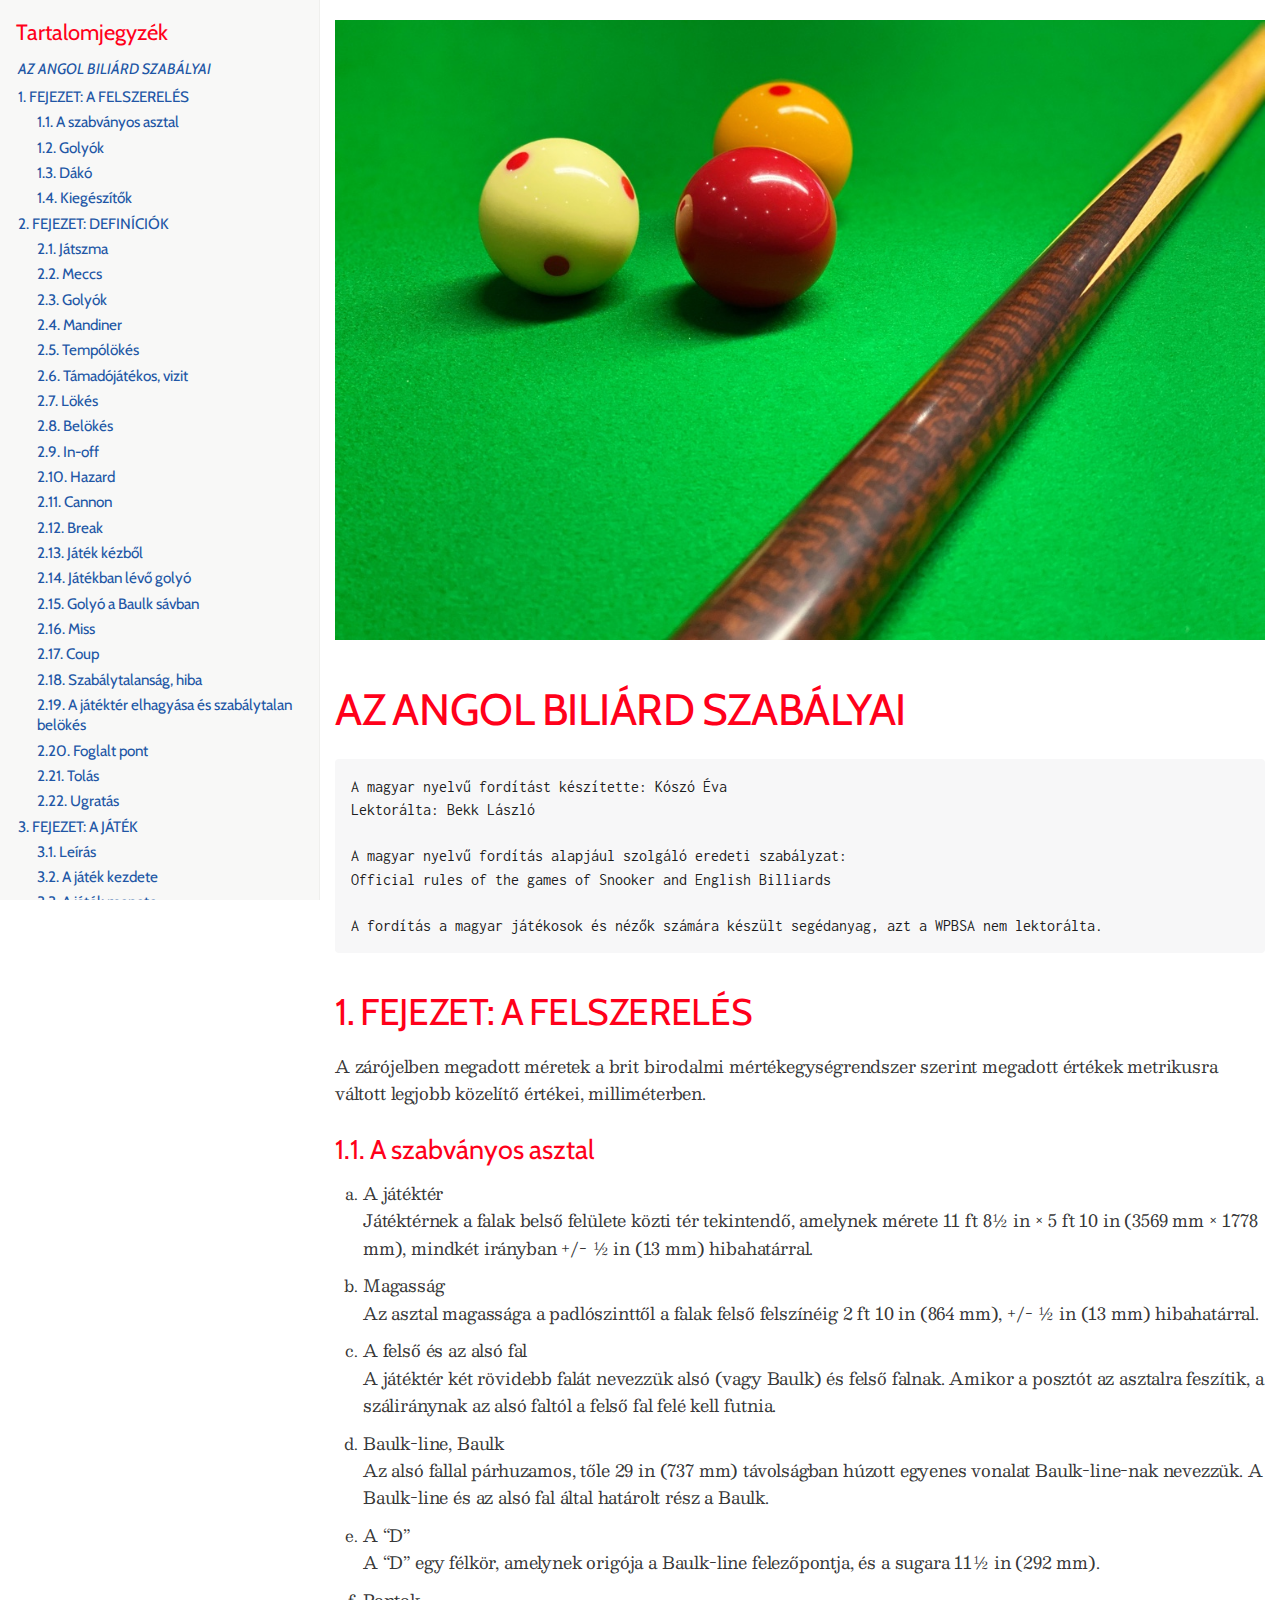
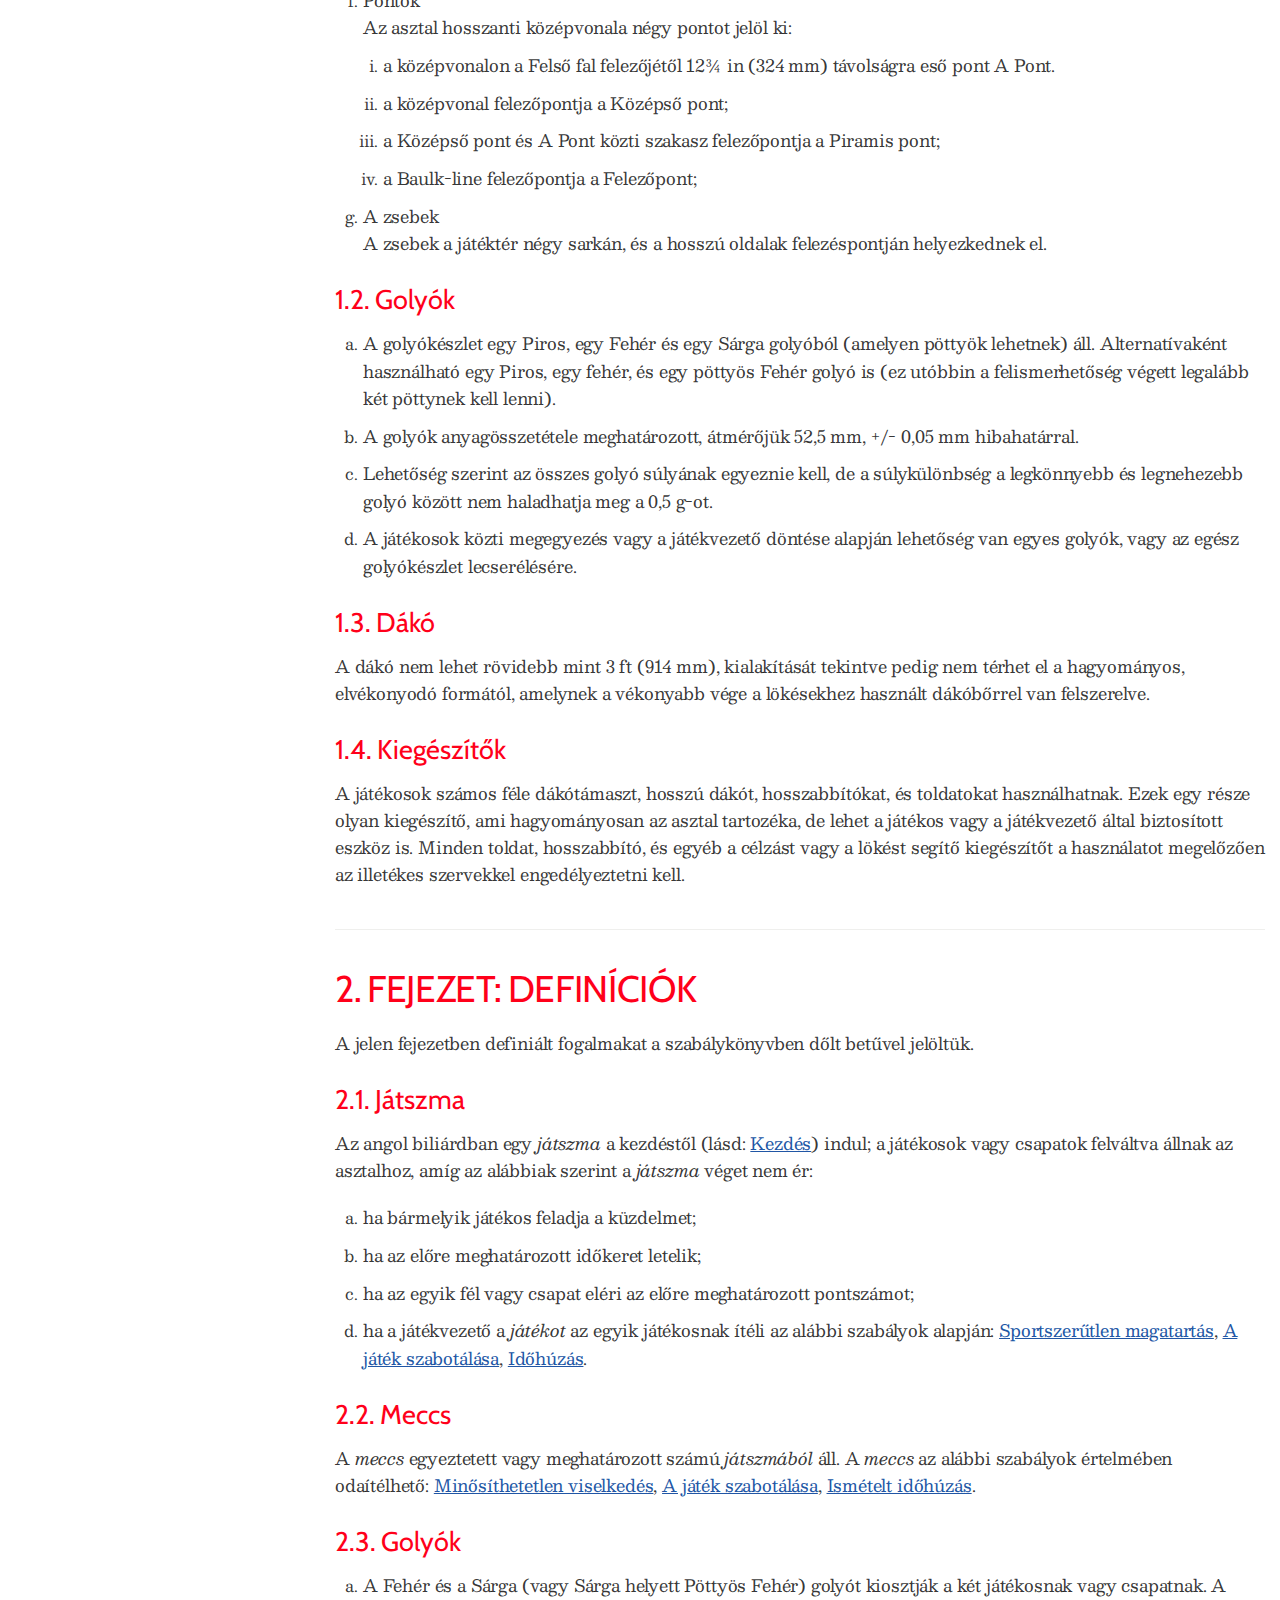
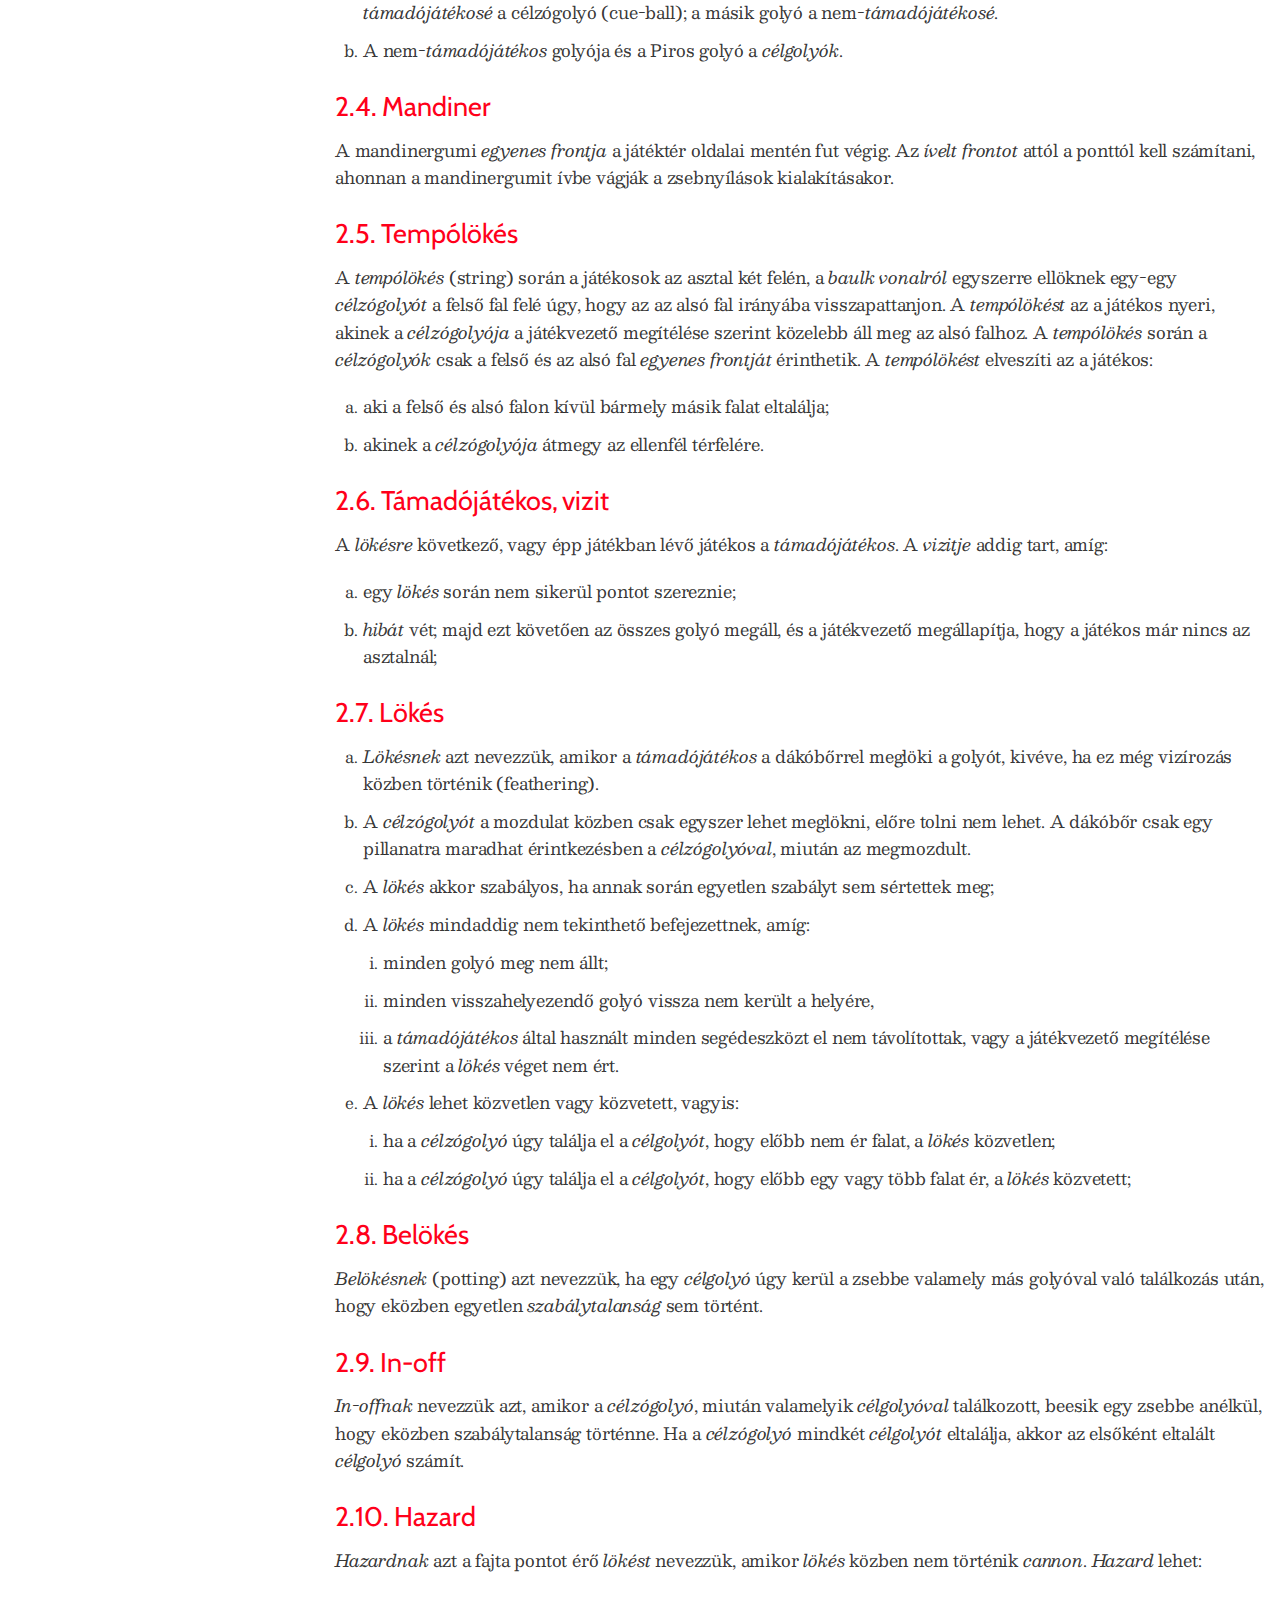
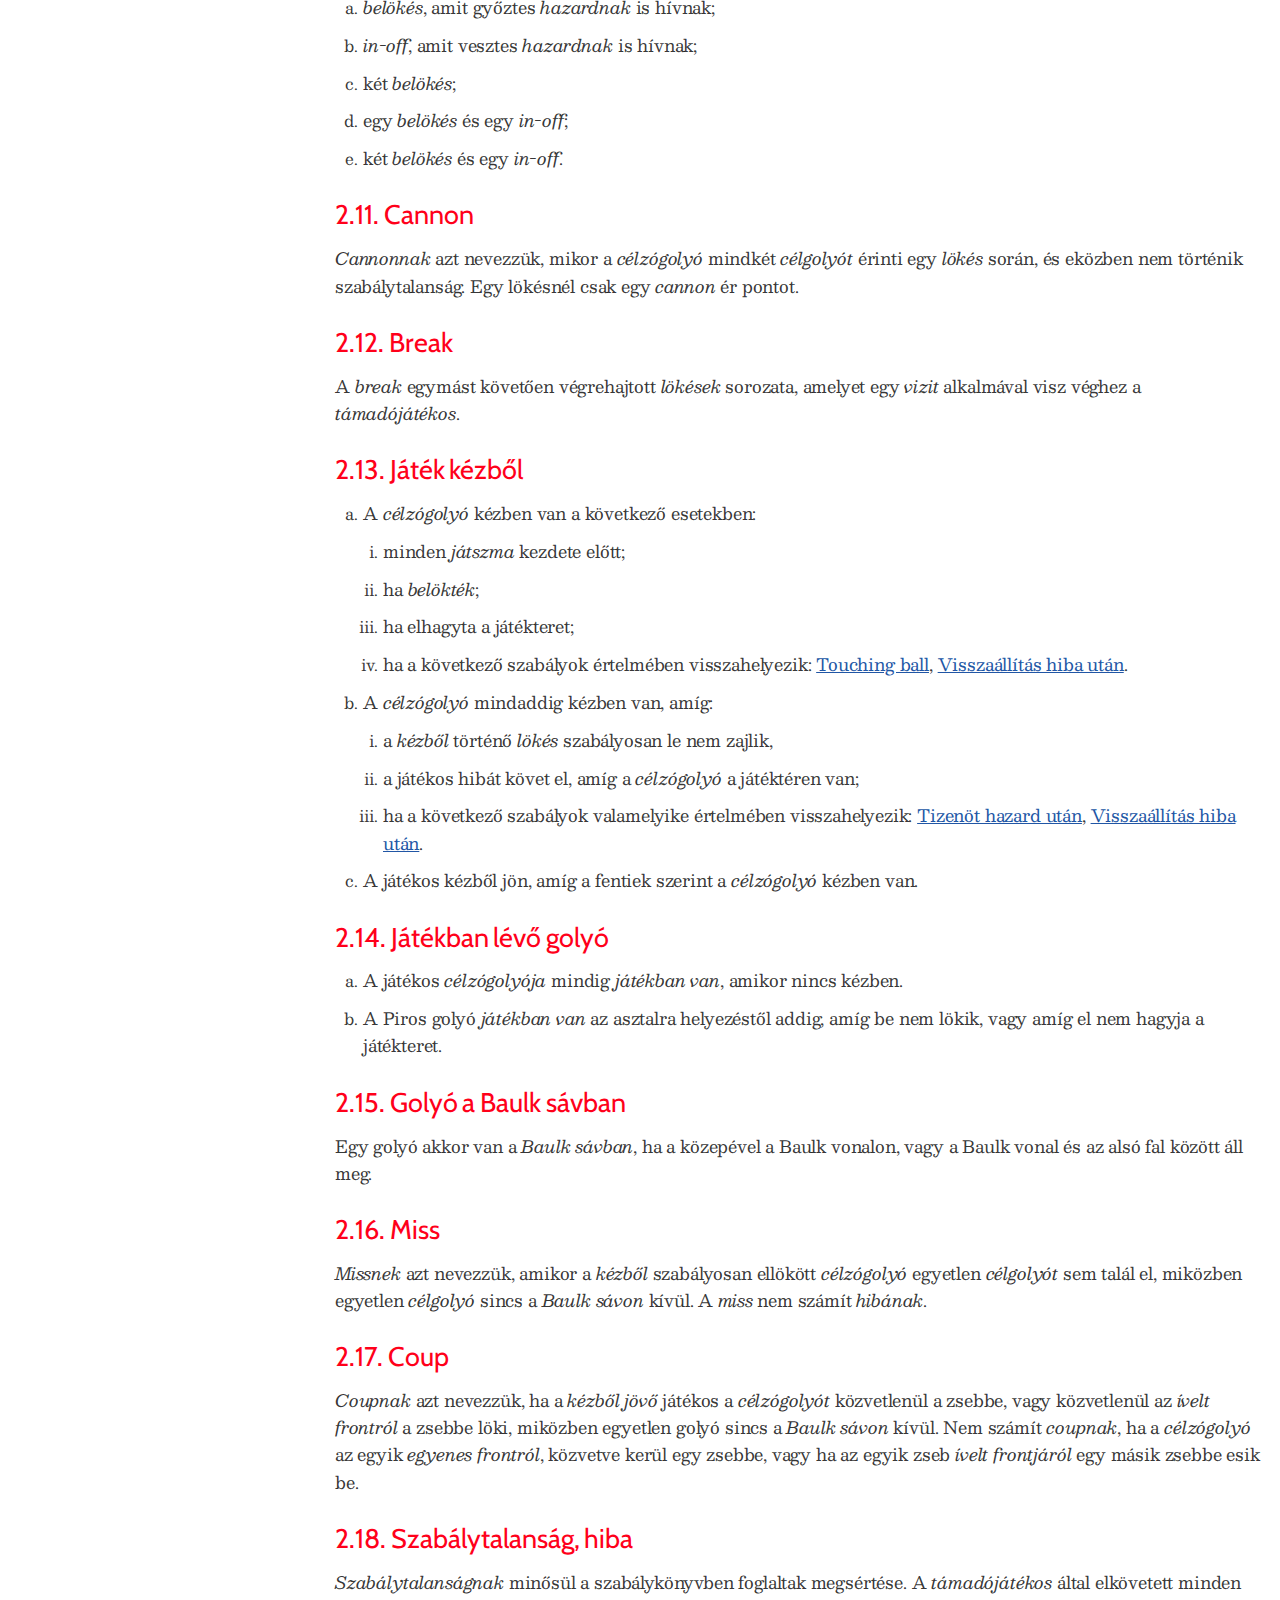
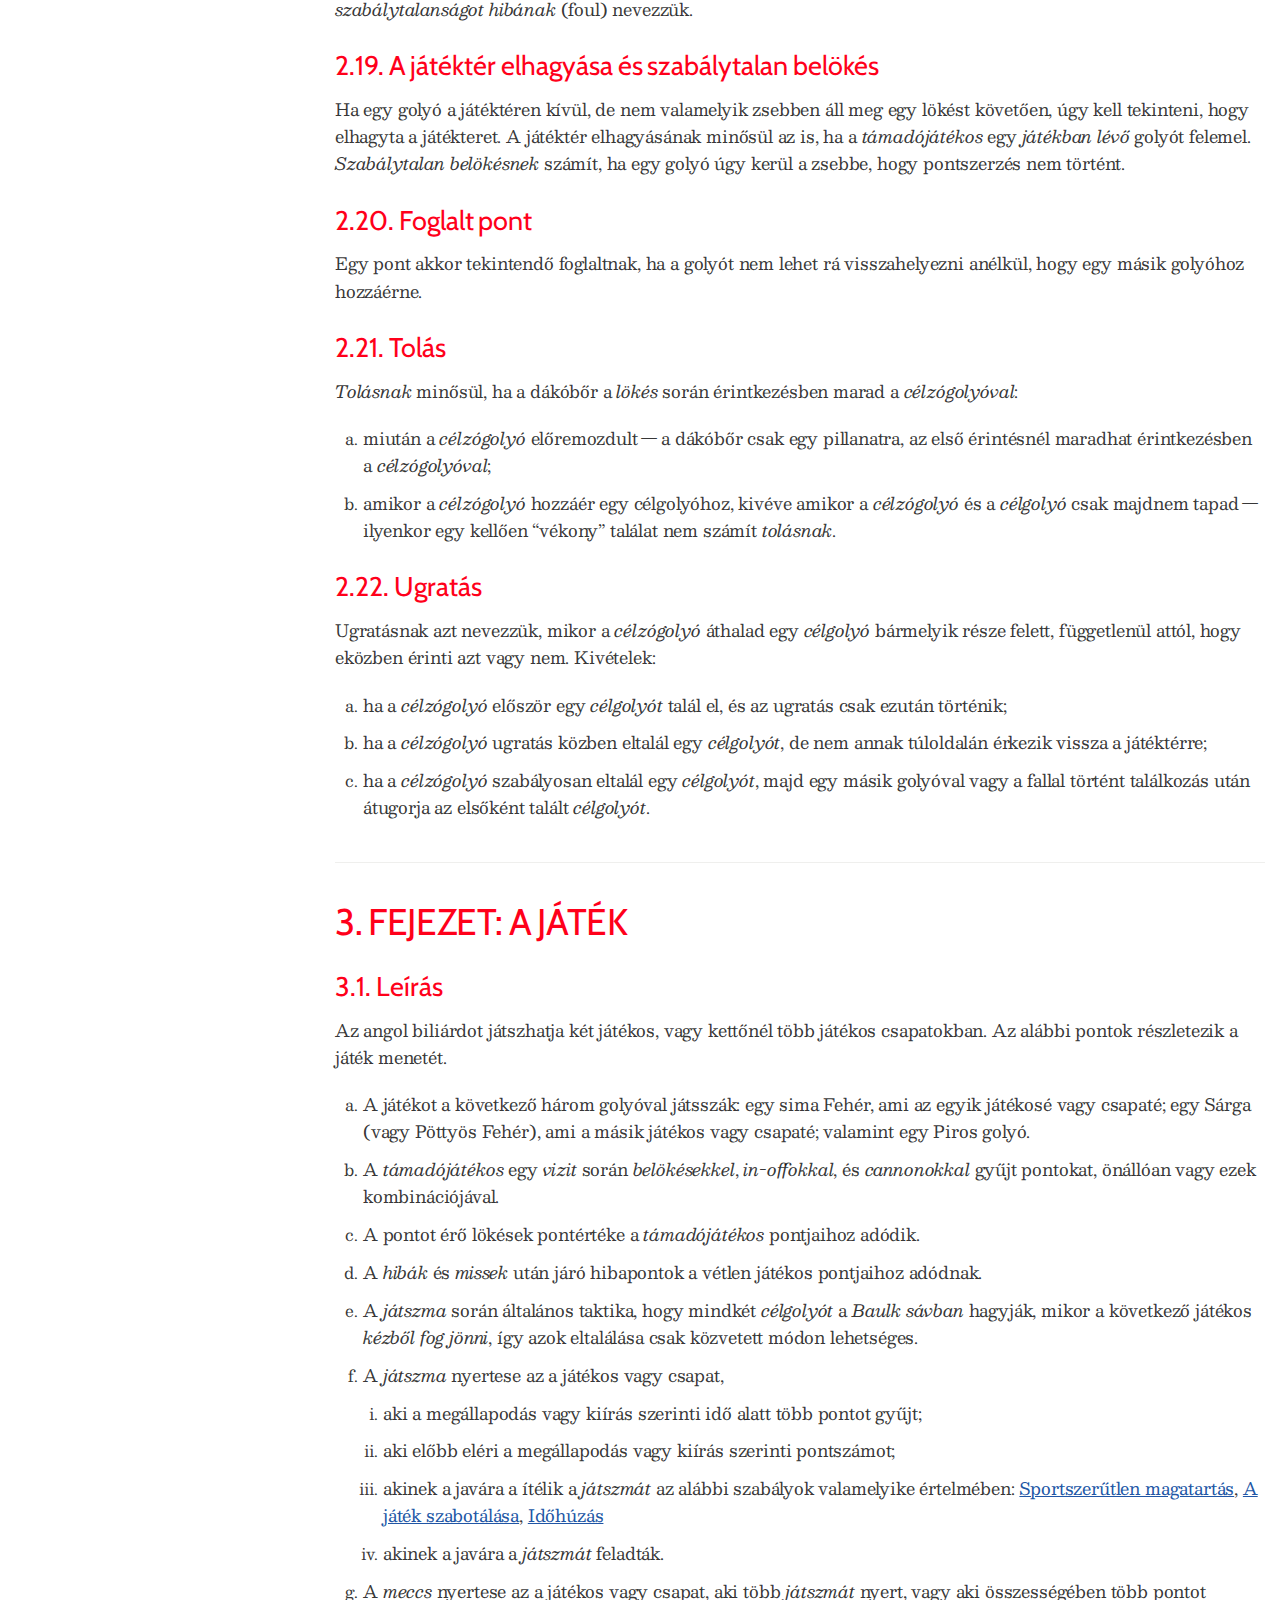
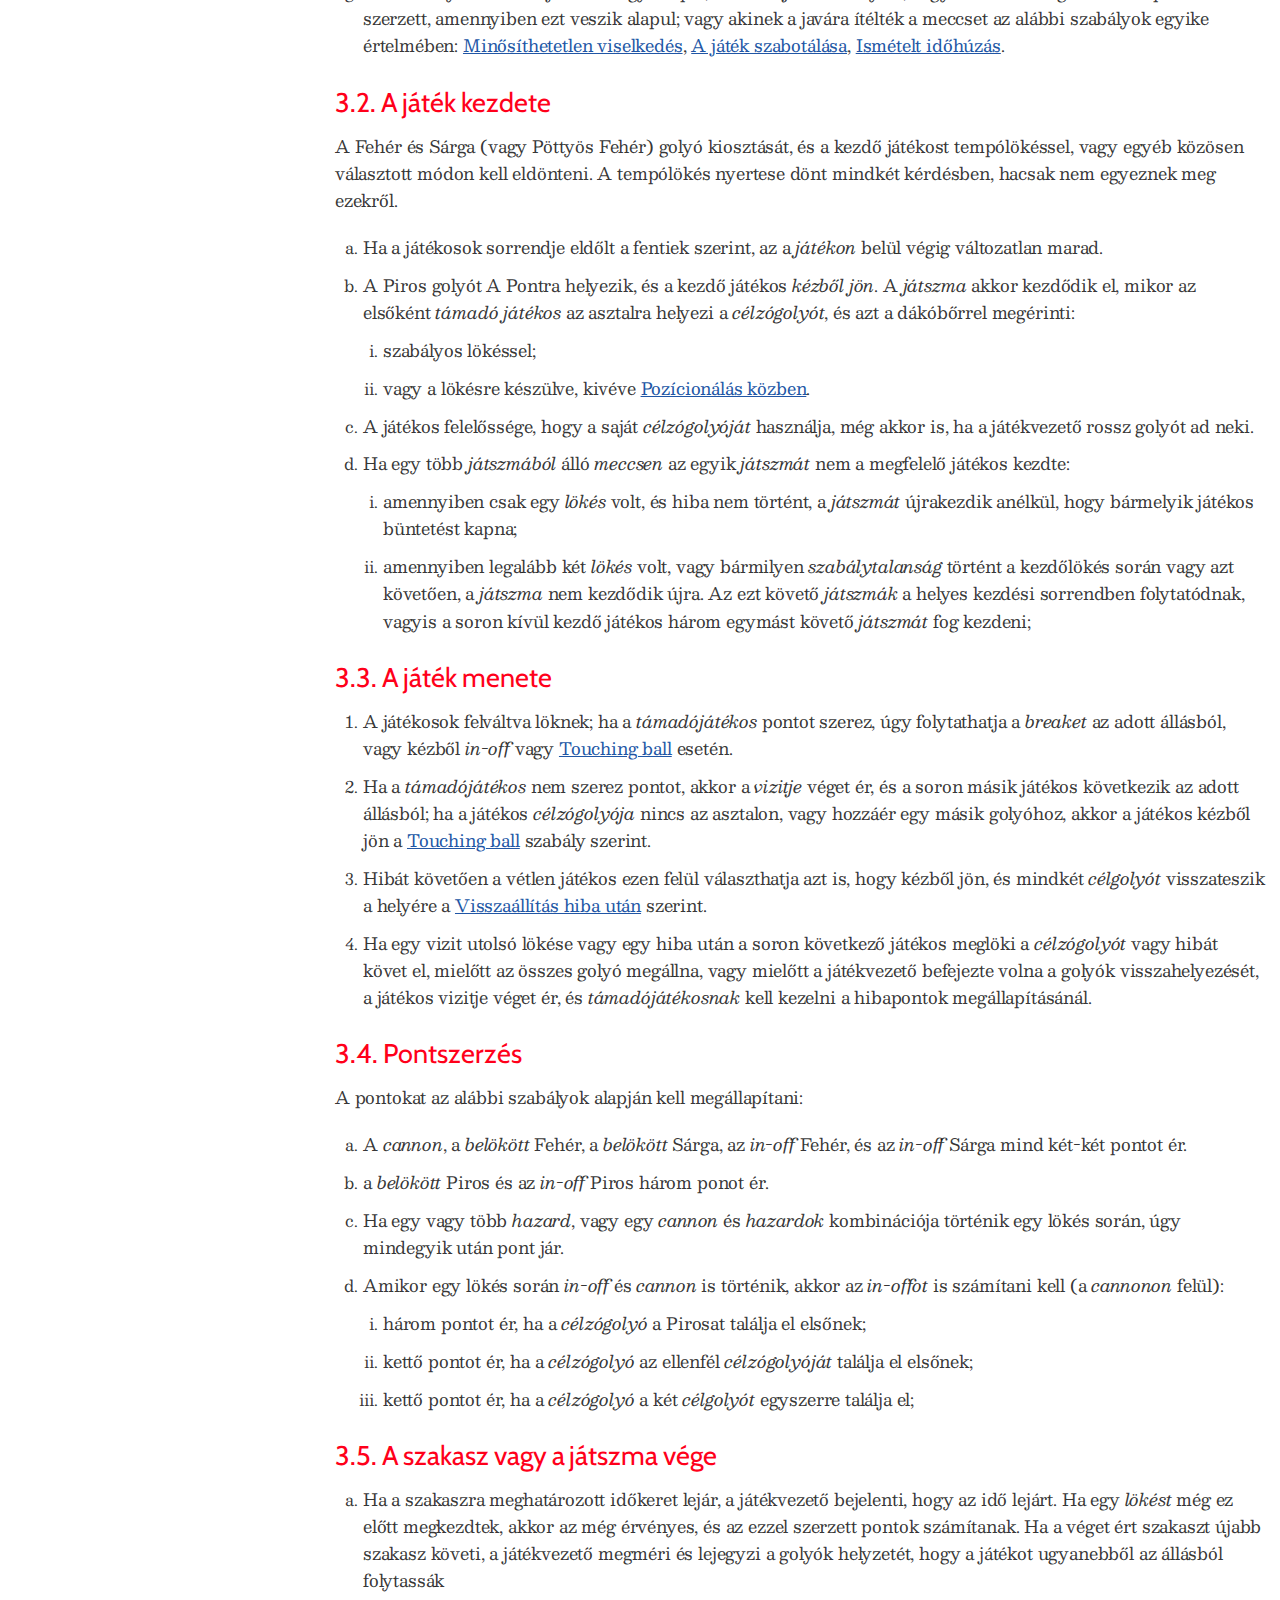
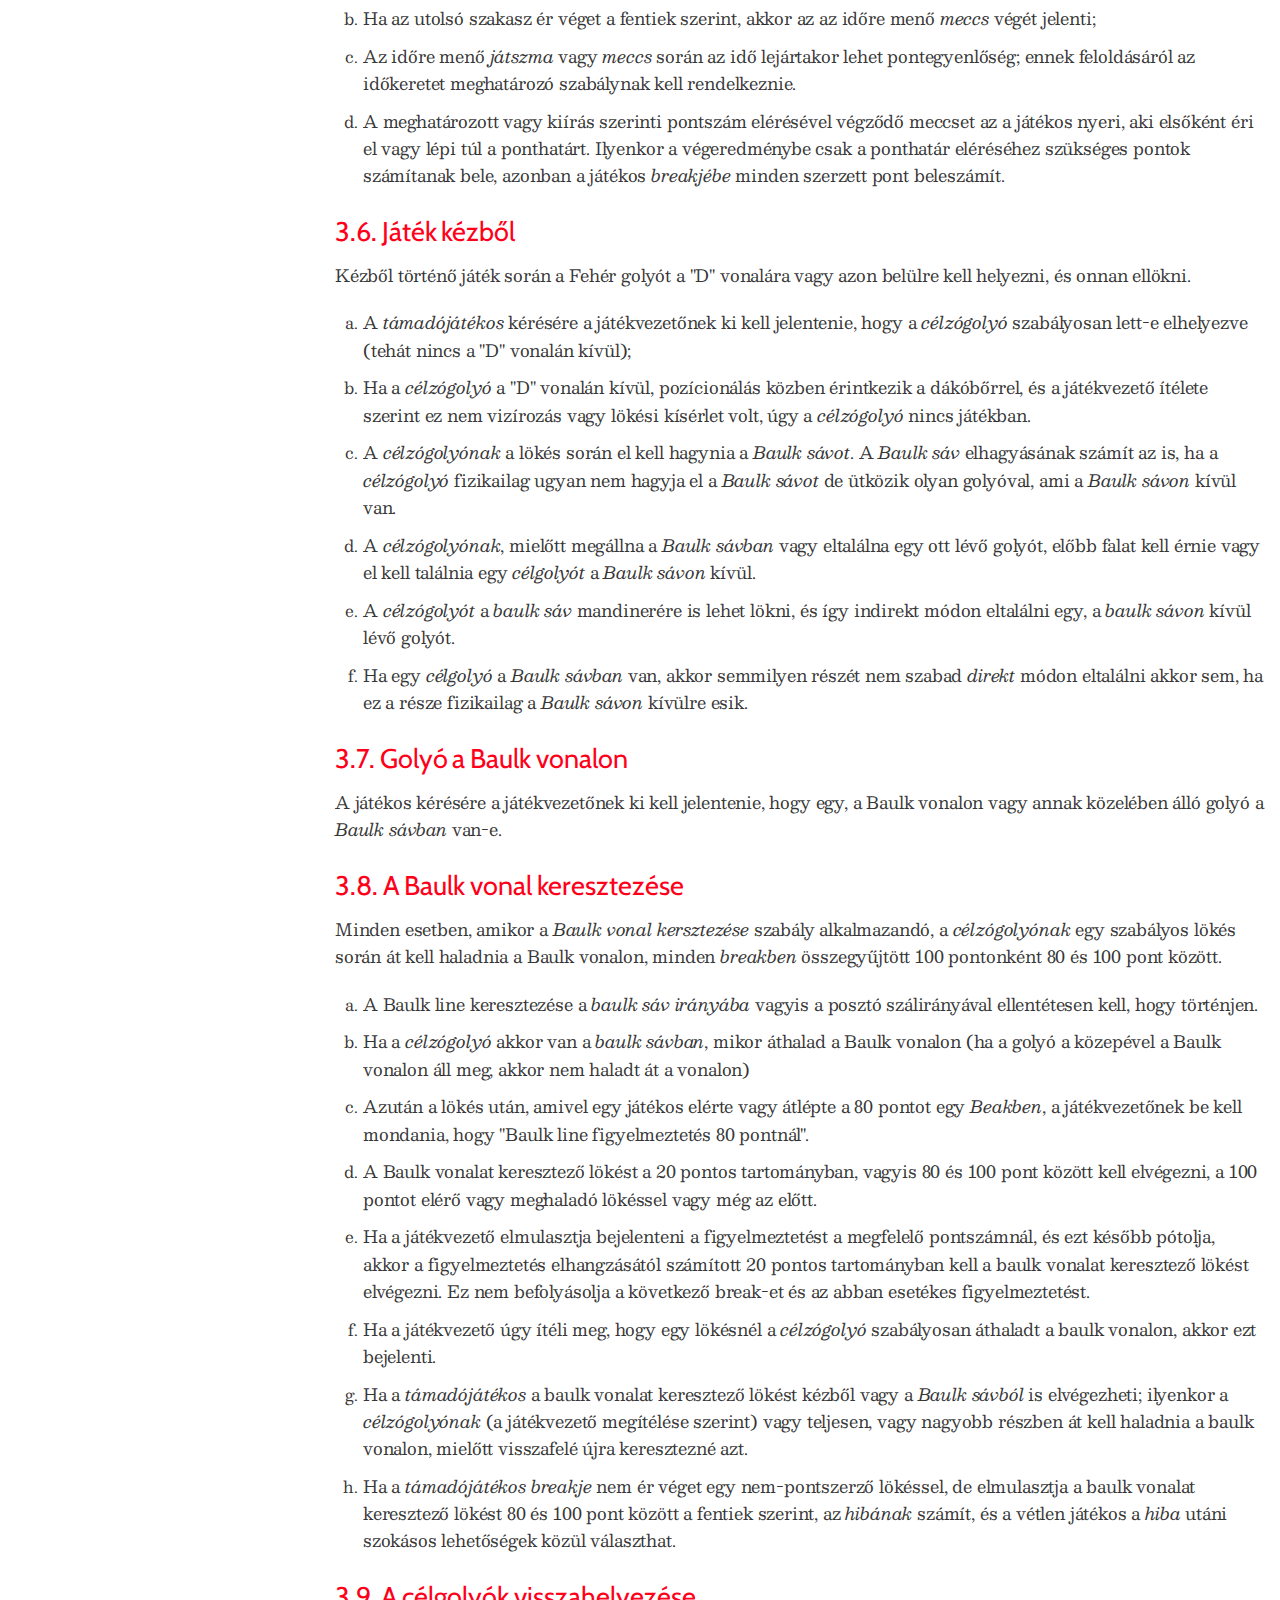
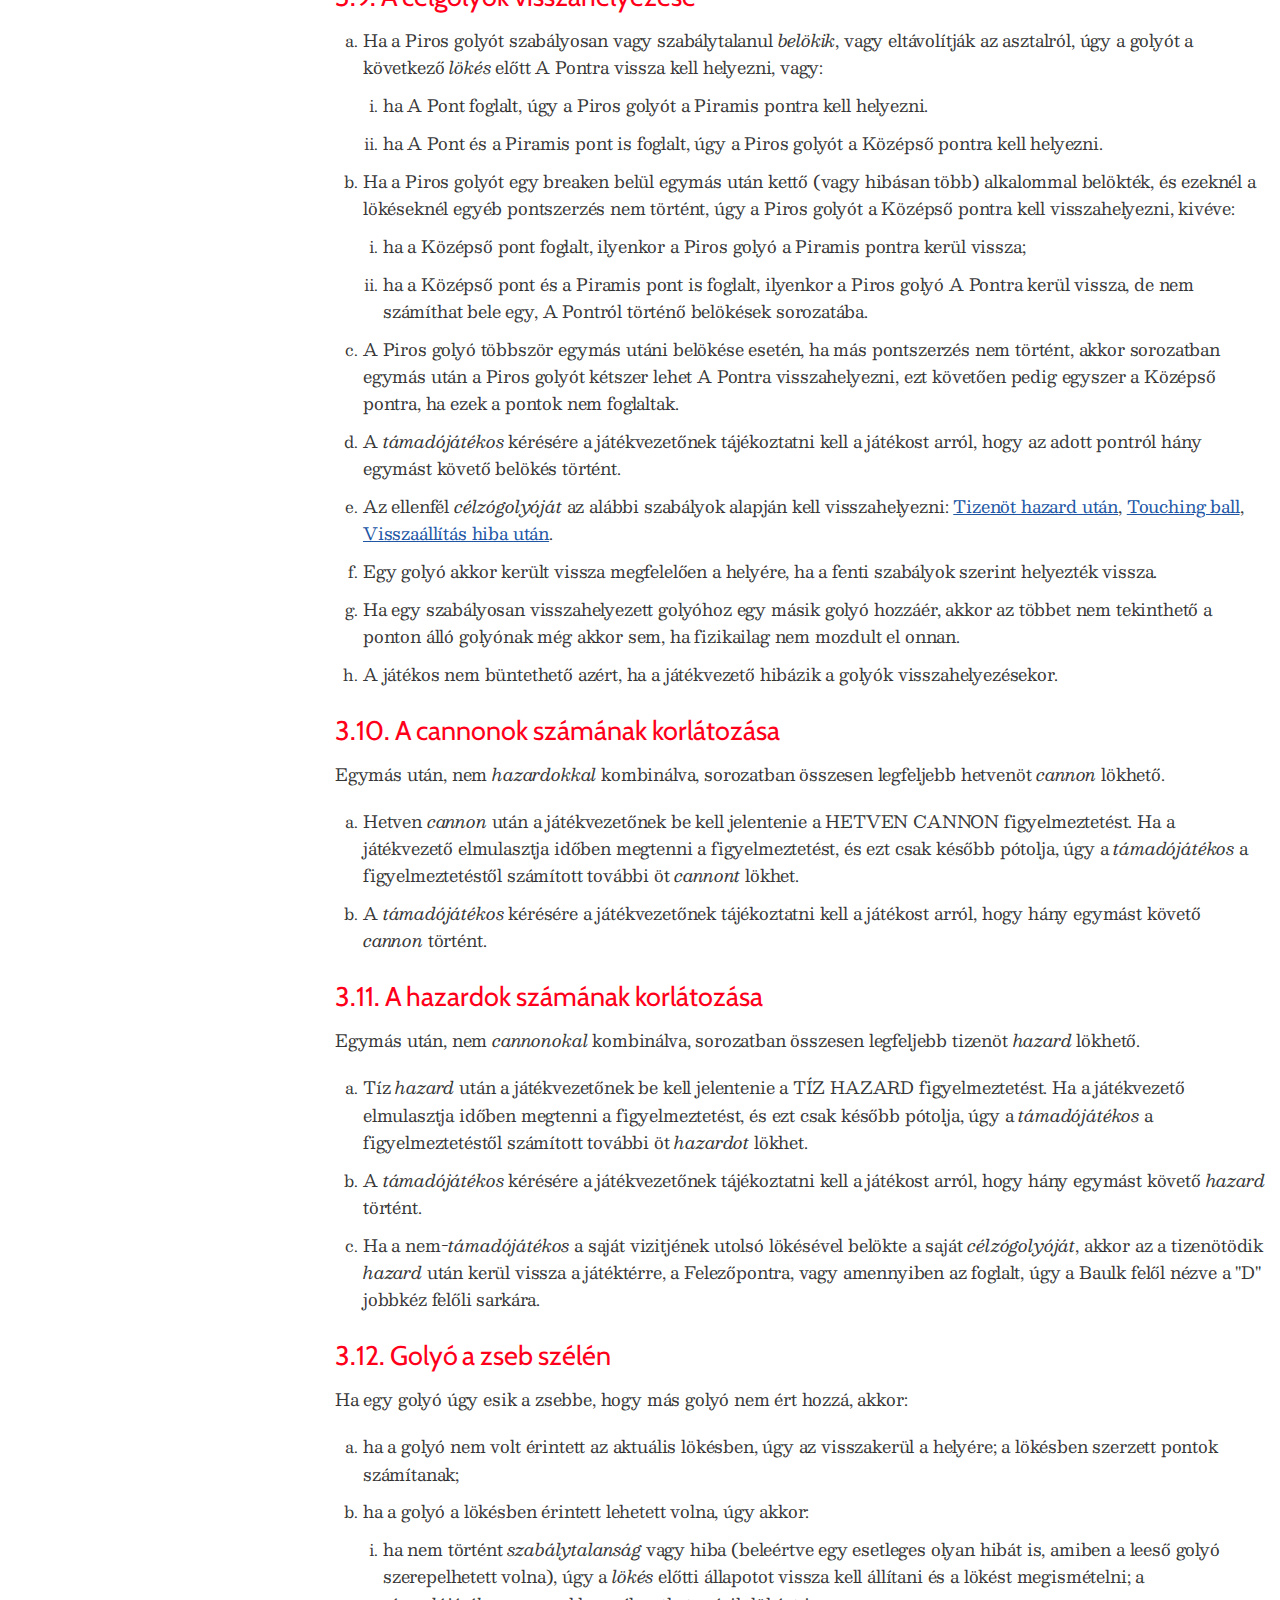
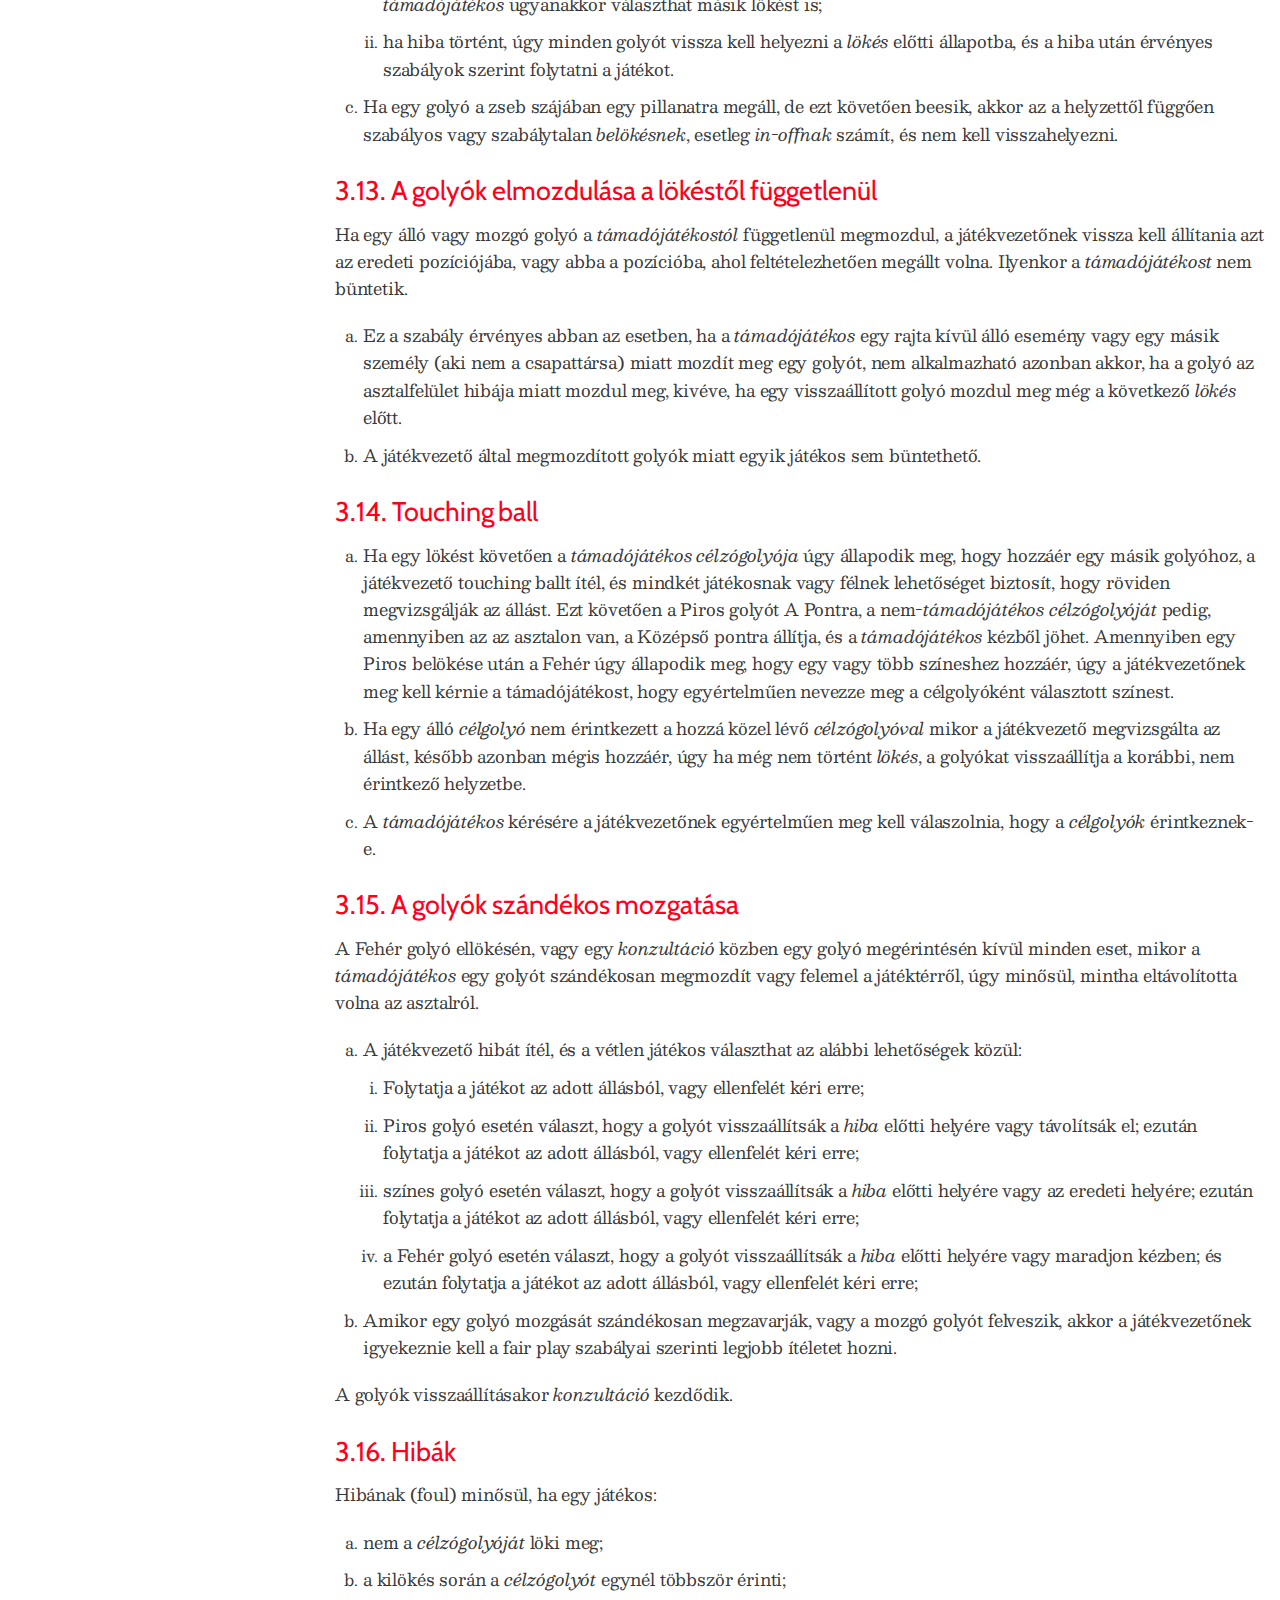
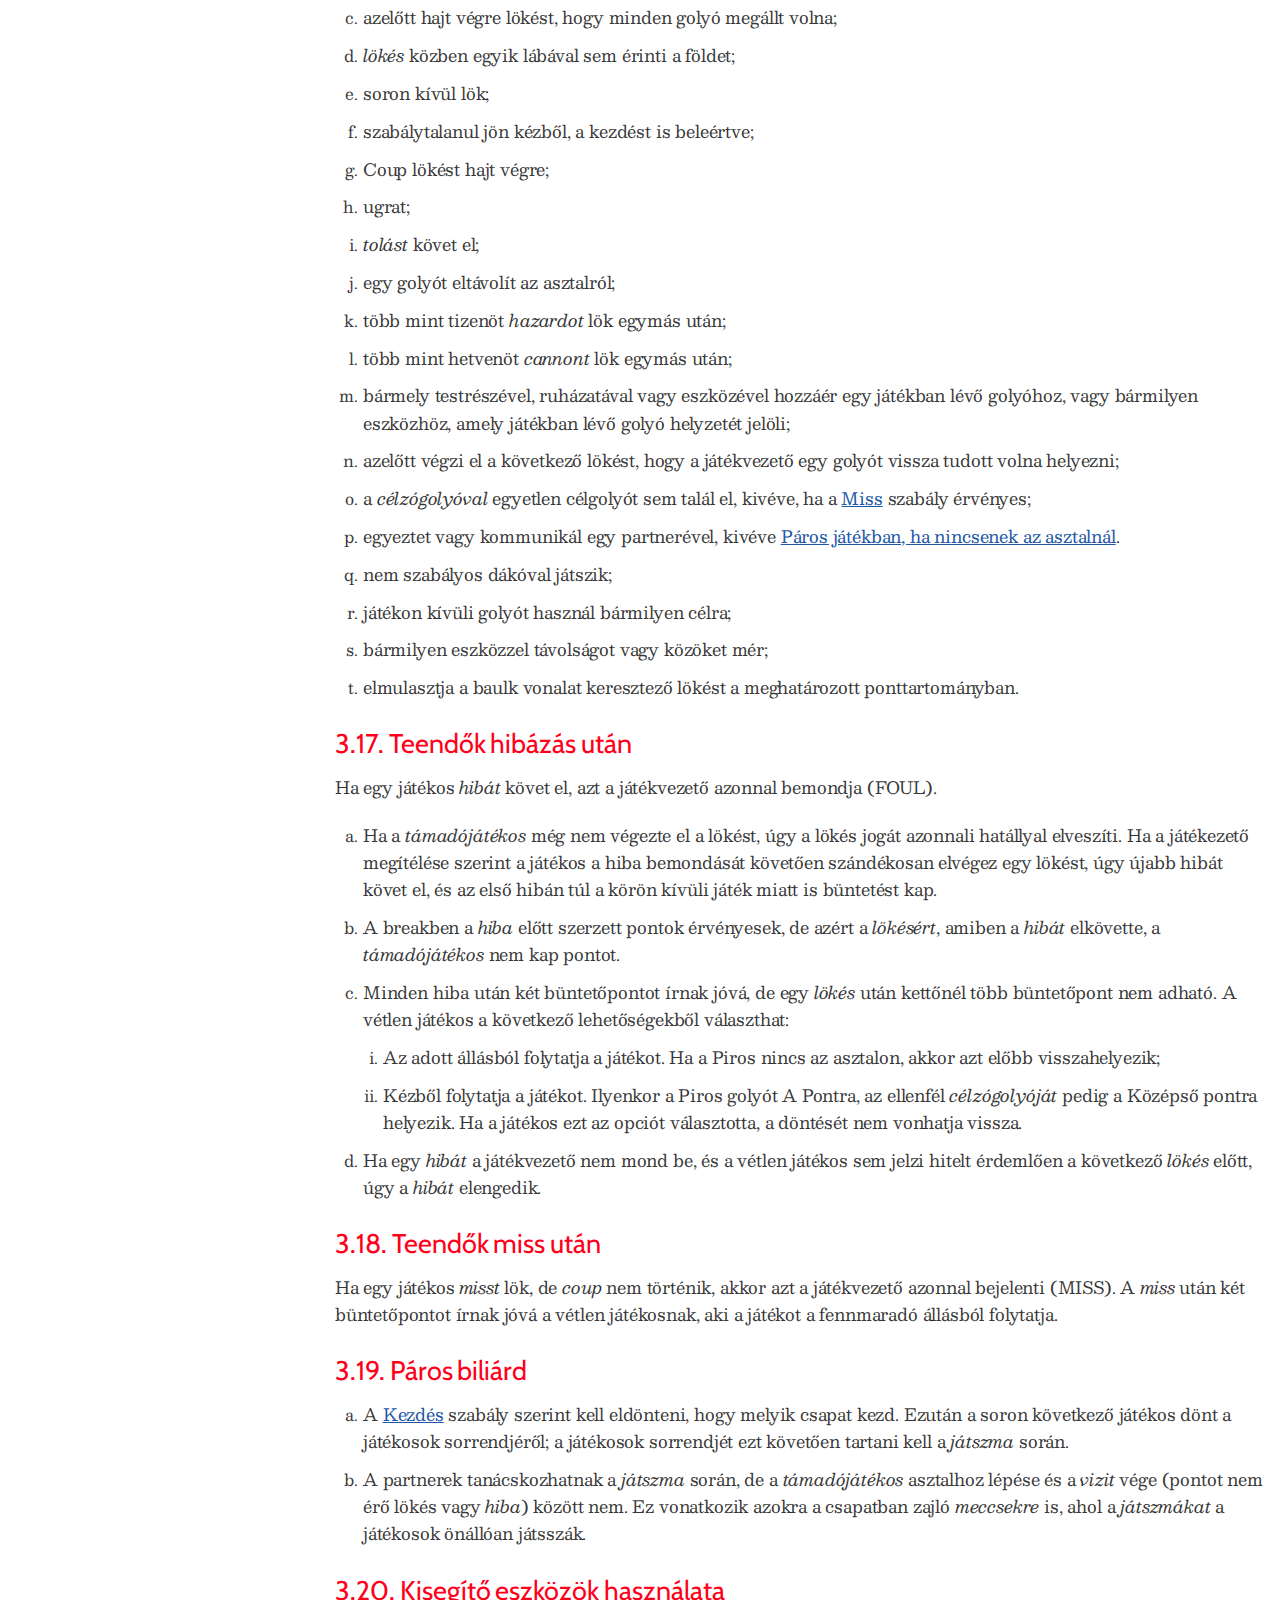
<file: angol_biliard.html>
<!DOCTYPE html>
<html lang="en">
<head>
<meta charset="UTF-8">
<meta http-equiv="X-UA-Compatible" content="IE=edge">
<meta name="viewport" content="width=device-width, initial-scale=1.0">
<meta name="generator" content="Asciidoctor 2.0.20">
<title>AZ ANGOL BILIÁRD SZABÁLYAI</title>
<style>
@import url('https://fonts.googleapis.com/css2?family=Cabin&display=swap');
@import url('https://fonts.googleapis.com/css2?family=Besley&display=swap');
@import url('https://fonts.googleapis.com/css2?family=Inconsolata&display=swap');

article,aside,details,figcaption,figure,footer,header,hgroup,main,nav,section,summary{display:block}
audio,canvas,video{display:inline-block}
audio:not([controls]){display:none;height:0}
[hidden],template{display:none}
script{display:none!important}
html{font-family:sans-serif;-ms-text-size-adjust:100%;-webkit-text-size-adjust:100%}
body{margin:0}
a{background:transparent}
a:focus{outline:thin dotted}
a:active,a:hover{outline:0}
h1{font-size:2em;margin:.67em 0}
abbr[title]{border-bottom:1px dotted}
b,strong{font-weight:bold}
dfn{font-style:italic}
hr{-moz-box-sizing:content-box;box-sizing:content-box;height:0}
mark{background:#ff0;color:#000}
code,kbd,pre,samp{font-family:monospace;font-size:1em}
pre{white-space:pre-wrap}
q{quotes:"\201C" "\201D" "\2018" "\2019"}
small{font-size:80%}
sub,sup{font-size:75%;line-height:0;position:relative;vertical-align:baseline}
sup{top:-.5em}
sub{bottom:-.25em}
img{border:0}
svg:not(:root){overflow:hidden}
figure{margin:0}
fieldset{border:1px solid silver;margin:0 2px;padding:.35em .625em .75em}
legend{border:0;padding:0}
button,input,select,textarea{font-family:inherit;font-size:100%;margin:0}
button,input{line-height:normal}
button,select{text-transform:none}
button,html input[type="button"],input[type="reset"],input[type="submit"]{-webkit-appearance:button;cursor:pointer}
button[disabled],html input[disabled]{cursor:default}
input[type="checkbox"],input[type="radio"]{box-sizing:border-box;padding:0}
input[type="search"]{-webkit-appearance:textfield;-moz-box-sizing:content-box;-webkit-box-sizing:content-box;box-sizing:content-box}
input[type="search"]::-webkit-search-cancel-button,input[type="search"]::-webkit-search-decoration{-webkit-appearance:none}
button::-moz-focus-inner,input::-moz-focus-inner{border:0;padding:0}
textarea{overflow:auto;vertical-align:top}
table{border-collapse:collapse;border-spacing:0}
*,*:before,*:after{-moz-box-sizing:border-box;-webkit-box-sizing:border-box;box-sizing:border-box}
html,body{font-size:100%}
body{background:#fff;color:rgba(0,0,0,.8);padding:0;margin:0;font-family:"Besley","Inconsolata",serif;font-weight:400;font-style:normal;line-height:1;position:relative;cursor:auto}
a:hover{cursor:pointer}
img,object,embed{max-width:100%;height:auto}
object,embed{height:100%}
img{-ms-interpolation-mode:bicubic}
.left{float:left!important}
.right{float:right!important}
.text-left{text-align:left!important}
.text-right{text-align:right!important}
.text-center{text-align:center!important}
.text-justify{text-align:justify!important}
.hide{display:none}
body{-webkit-font-smoothing:antialiased}
img,object,svg{display:inline-block;vertical-align:middle}
textarea{height:auto;min-height:50px}
select{width:100%}
.center{margin-left:auto;margin-right:auto}
.spread{width:100%}
p.lead,.paragraph.lead>p,#preamble>.sectionbody>.paragraph:first-of-type p{font-size:1.21875em;line-height:1.6}
.subheader,.admonitionblock td.content>.title,.audioblock>.title,.exampleblock>.title,.imageblock>.title,.listingblock>.title,.literalblock>.title,.stemblock>.title,.openblock>.title,.paragraph>.title,.quoteblock>.title,table.tableblock>.title,.verseblock>.title,.videoblock>.title,.dlist>.title,.olist>.title,.ulist>.title,.qlist>.title,.hdlist>.title{line-height:1.45;color:#FF001A;font-weight:400;margin-top:0;margin-bottom:.25em}
div,dl,dt,dd,ul,ol,li,h1,h2,h3,#toctitle,.sidebarblock>.content>.title,h4,h5,h6,pre,form,p,blockquote,th,td{margin:0;padding:0;direction:ltr}
a{color:#2156a5;text-decoration:underline;line-height:inherit}
a:hover,a:focus{color:#1d4b8f}
a img{border:none}
p{font-family:inherit;font-weight:400;font-size:1em;line-height:1.6;margin-bottom:1.25em;text-rendering:optimizeLegibility}
p aside{font-size:.875em;line-height:1.35;font-style:italic}
h1,h2,h3,#toctitle,.sidebarblock>.content>.title,h4,h5,h6{font-family:"Cabin",sans-serif;font-weight:300;font-style:normal;color:#FF001A;text-rendering:optimizeLegibility;margin-top:1em;margin-bottom:.5em;line-height:1.0125em}
h1 small,h2 small,h3 small,#toctitle small,.sidebarblock>.content>.title small,h4 small,h5 small,h6 small{font-size:60%;color:#e99b8f;line-height:0}
h1{font-size:2.125em}
h2{font-size:1.6875em}
h3,#toctitle,.sidebarblock>.content>.title{font-size:1.375em}
h4,h5{font-size:1.125em}
h6{font-size:1em}
hr{border:solid #ddddd8;border-width:1px 0 0;clear:both;margin:1.25em 0 1.1875em;height:0}
em,i{font-style:italic;line-height:inherit}
strong,b{font-weight:bold;line-height:inherit}
small{font-size:60%;line-height:inherit}
code{font-family:"Inconsolata",monospace;font-weight:400;color:rgba(0,0,0,.9)}
ul,ol,dl{font-size:1em;line-height:1.6;margin-bottom:1.25em;list-style-position:outside;font-family:inherit}
ul,ol,ul.no-bullet,ol.no-bullet{margin-left:1.5em}
ul li ul,ul li ol{margin-left:1.25em;margin-bottom:0;font-size:1em}
ul.square li ul,ul.circle li ul,ul.disc li ul{list-style:inherit}
ul.square{list-style-type:square}
ul.circle{list-style-type:circle}
ul.disc{list-style-type:disc}
ul.no-bullet{list-style:none}
ol li ul,ol li ol{margin-left:1.25em;margin-bottom:0}
dl dt{margin-bottom:.3125em;font-weight:bold}
dl dd{margin-bottom:1.25em}
abbr,acronym{text-transform:uppercase;font-size:90%;color:rgba(0,0,0,.8);border-bottom:1px dotted #ddd;cursor:help}
abbr{text-transform:none}
blockquote{margin:0 0 1.25em;padding:.5625em 1.25em 0 1.1875em;border-left:1px solid #ddd}
blockquote cite{display:block;font-size:.9375em;color:rgba(0,0,0,.6)}
blockquote cite:before{content:"\2014 \0020"}
blockquote cite a,blockquote cite a:visited{color:rgba(0,0,0,.6)}
blockquote,blockquote p{line-height:1.6;color:rgba(0,0,0,.85)}
@media only screen and (min-width:768px){h1,h2,h3,#toctitle,.sidebarblock>.content>.title,h4,h5,h6{line-height:1.2}
h1{font-size:2.75em}
h2{font-size:2.3125em}
h3,#toctitle,.sidebarblock>.content>.title{font-size:1.6875em}
h4{font-size:1.4375em}}
table{background:#fff;margin-bottom:1.25em;border:solid 1px #dedede}
table thead,table tfoot{background:#f7f8f7;font-weight:bold}
table thead tr th,table thead tr td,table tfoot tr th,table tfoot tr td{padding:.5em .625em .625em;font-size:inherit;color:rgba(0,0,0,.8);text-align:left}
table tr th,table tr td{padding:.5625em .625em;font-size:inherit;color:rgba(0,0,0,.8)}
table tr.even,table tr.alt,table tr:nth-of-type(even){background:#f8f8f7}
table thead tr th,table tfoot tr th,table tbody tr td,table tr td,table tfoot tr td{display:table-cell;line-height:1.6}
body{tab-size:4}
h1,h2,h3,#toctitle,.sidebarblock>.content>.title,h4,h5,h6{line-height:1.2;word-spacing:-.05em}
h1 strong,h2 strong,h3 strong,#toctitle strong,.sidebarblock>.content>.title strong,h4 strong,h5 strong,h6 strong{font-weight:400}
.clearfix:before,.clearfix:after,.float-group:before,.float-group:after{content:" ";display:table}
.clearfix:after,.float-group:after{clear:both}
*:not(pre)>code{font-size:.9375em;font-style:normal!important;letter-spacing:0;padding:.1em .5ex;word-spacing:-.15em;background-color:#f7f7f8;-webkit-border-radius:4px;border-radius:4px;line-height:1.45;text-rendering:optimizeSpeed}
pre,pre>code{line-height:1.45;color:rgba(0,0,0,.9);font-family:"Inconsolata",monospace;font-weight:400;text-rendering:optimizeSpeed}
.keyseq{color:rgba(51,51,51,.8)}
kbd{font-family:"Inconsolata",monospace;display:inline-block;color:rgba(0,0,0,.8);font-size:.65em;line-height:1.45;background-color:#f7f7f7;border:1px solid #ccc;-webkit-border-radius:3px;border-radius:3px;-webkit-box-shadow:0 1px 0 rgba(0,0,0,.2),0 0 0 .1em white inset;box-shadow:0 1px 0 rgba(0,0,0,.2),0 0 0 .1em #fff inset;margin:0 .15em;padding:.2em .5em;vertical-align:middle;position:relative;top:-.1em;white-space:nowrap}
.keyseq kbd:first-child{margin-left:0}
.keyseq kbd:last-child{margin-right:0}
.menuseq,.menu{color:rgba(0,0,0,.8)}
b.button:before,b.button:after{position:relative;top:-1px;font-weight:400}
b.button:before{content:"[";padding:0 3px 0 2px}
b.button:after{content:"]";padding:0 2px 0 3px}
p a>code:hover{color:rgba(0,0,0,.9)}
#header,#content,#footnotes,#footer{width:100%;margin-left:auto;margin-right:auto;margin-top:0;margin-bottom:0;max-width:62.5em;*zoom:1;position:relative;padding-left:.9375em;padding-right:.9375em}
#header:before,#header:after,#content:before,#content:after,#footnotes:before,#footnotes:after,#footer:before,#footer:after{content:" ";display:table}
#header:after,#content:after,#footnotes:after,#footer:after{clear:both}
#content{margin-top:1.25em}
#content:before{content:none}
#header>h1:first-child{color:rgba(0,0,0,.85);margin-top:2.25rem;margin-bottom:0}
#header>h1:first-child+#toc{margin-top:8px;border-top:1px solid #ddddd8}
#header>h1:only-child,body.toc2 #header>h1:nth-last-child(2){border-bottom:1px solid #ddddd8;padding-bottom:8px}
#header .details{border-bottom:1px solid #ddddd8;line-height:1.45;padding-top:.25em;padding-bottom:.25em;padding-left:.25em;color:rgba(0,0,0,.6);display:-ms-flexbox;display:-webkit-flex;display:flex;-ms-flex-flow:row wrap;-webkit-flex-flow:row wrap;flex-flow:row wrap}
#header .details span:first-child{margin-left:-.125em}
#header .details span.email a{color:rgba(0,0,0,.85)}
#header .details br{display:none}
#header .details br+span:before{content:"\00a0\2013\00a0"}
#header .details br+span.author:before{content:"\00a0\22c5\00a0";color:rgba(0,0,0,.85)}
#header .details br+span#revremark:before{content:"\00a0|\00a0"}
#header #revnumber{text-transform:capitalize}
#header #revnumber:after{content:"\00a0"}
#content>h1:first-child:not([class]){color:rgba(0,0,0,.85);border-bottom:1px solid #ddddd8;padding-bottom:8px;margin-top:0;padding-top:1rem;margin-bottom:1.25rem}
#toc{border-bottom:1px solid #efefed;padding-bottom:.5em}
#toc>ul{margin-left:.125em}
#toc ul.sectlevel0>li>a{font-style:italic}
#toc ul.sectlevel0 ul.sectlevel1{margin:.5em 0}
#toc ul{font-family:"Cabin",sans-serif;list-style-type:none}
#toc li{line-height:1.3334;margin-top:.3334em}
#toc a{text-decoration:none}
#toc a:active{text-decoration:underline}
#toctitle{color:#FF001A;font-size:1.2em}
@media only screen and (min-width:768px){#toctitle{font-size:1.375em}
body.toc2{padding-left:15em;padding-right:0}
#toc.toc2{margin-top:0!important;background-color:#f8f8f7;position:fixed;width:15em;left:0;top:0;border-right:1px solid #efefed;border-top-width:0!important;border-bottom-width:0!important;z-index:1000;padding:1.25em 1em;height:100%;overflow:auto}
#toc.toc2 #toctitle{margin-top:0;margin-bottom:.8rem;font-size:1.2em}
#toc.toc2>ul{font-size:.9em;margin-bottom:0}
#toc.toc2 ul ul{margin-left:0;padding-left:1em}
#toc.toc2 ul.sectlevel0 ul.sectlevel1{padding-left:0;margin-top:.5em;margin-bottom:.5em}
body.toc2.toc-right{padding-left:0;padding-right:15em}
body.toc2.toc-right #toc.toc2{border-right-width:0;border-left:1px solid #efefed;left:auto;right:0}}
@media only screen and (min-width:1280px){body.toc2{padding-left:20em;padding-right:0}
#toc.toc2{width:20em}
#toc.toc2 #toctitle{font-size:1.375em}
#toc.toc2>ul{font-size:.95em}
#toc.toc2 ul ul{padding-left:1.25em}
body.toc2.toc-right{padding-left:0;padding-right:20em}}
#content #toc{border-style:solid;border-width:1px;border-color:#e0e0dc;margin-bottom:1.25em;padding:1.25em;background:#f8f8f7;-webkit-border-radius:4px;border-radius:4px}
#content #toc>:first-child{margin-top:0}
#content #toc>:last-child{margin-bottom:0}
#footer{max-width:100%;background-color:rgba(0,0,0,.8);padding:1.25em}
#footer-text{color:rgba(255,255,255,.8);line-height:1.44}
.sect1{padding-bottom:.625em}
@media only screen and (min-width:768px){.sect1{padding-bottom:1.25em}}
.sect1+.sect1{border-top:1px solid #efefed}
#content h1>a.anchor,h2>a.anchor,h3>a.anchor,#toctitle>a.anchor,.sidebarblock>.content>.title>a.anchor,h4>a.anchor,h5>a.anchor,h6>a.anchor{position:absolute;z-index:1001;width:1.5ex;margin-left:-1.5ex;display:block;text-decoration:none!important;visibility:hidden;text-align:center;font-weight:400}
#content h1>a.anchor:before,h2>a.anchor:before,h3>a.anchor:before,#toctitle>a.anchor:before,.sidebarblock>.content>.title>a.anchor:before,h4>a.anchor:before,h5>a.anchor:before,h6>a.anchor:before{content:"\00A7";font-size:.85em;display:block;padding-top:.1em}
#content h1:hover>a.anchor,#content h1>a.anchor:hover,h2:hover>a.anchor,h2>a.anchor:hover,h3:hover>a.anchor,#toctitle:hover>a.anchor,.sidebarblock>.content>.title:hover>a.anchor,h3>a.anchor:hover,#toctitle>a.anchor:hover,.sidebarblock>.content>.title>a.anchor:hover,h4:hover>a.anchor,h4>a.anchor:hover,h5:hover>a.anchor,h5>a.anchor:hover,h6:hover>a.anchor,h6>a.anchor:hover{visibility:visible}
#content h1>a.link,h2>a.link,h3>a.link,#toctitle>a.link,.sidebarblock>.content>.title>a.link,h4>a.link,h5>a.link,h6>a.link{color:#FF001A;text-decoration:none}
#content h1>a.link:hover,h2>a.link:hover,h3>a.link:hover,#toctitle>a.link:hover,.sidebarblock>.content>.title>a.link:hover,h4>a.link:hover,h5>a.link:hover,h6>a.link:hover{color:#a53221}
.audioblock,.imageblock,.literalblock,.listingblock,.stemblock,.videoblock{margin-bottom:1.25em}
.admonitionblock td.content>.title,.audioblock>.title,.exampleblock>.title,.imageblock>.title,.listingblock>.title,.literalblock>.title,.stemblock>.title,.openblock>.title,.paragraph>.title,.quoteblock>.title,table.tableblock>.title,.verseblock>.title,.videoblock>.title,.dlist>.title,.olist>.title,.ulist>.title,.qlist>.title,.hdlist>.title{text-rendering:optimizeLegibility;text-align:left;font-family:"Besley","Inconsolata",serif;font-size:1rem;font-style:italic}
table.tableblock>caption.title{white-space:nowrap;overflow:visible;max-width:0}
.paragraph.lead>p,#preamble>.sectionbody>.paragraph:first-of-type p{color:rgba(0,0,0,.85)}
table.tableblock #preamble>.sectionbody>.paragraph:first-of-type p{font-size:inherit}
.admonitionblock>table{border-collapse:separate;border:0;background:none;width:100%}
.admonitionblock>table td.icon{text-align:center;width:80px}
.admonitionblock>table td.icon img{max-width:none}
.admonitionblock>table td.icon .title{font-weight:bold;font-family:"Besley","Cabin",sans-serif;text-transform:uppercase}
.admonitionblock>table td.content{padding-left:1.125em;padding-right:1.25em;border-left:1px solid #ddddd8;color:rgba(0,0,0,.6)}
.admonitionblock>table td.content>:last-child>:last-child{margin-bottom:0}
.exampleblock>.content{border-style:solid;border-width:1px;border-color:#e6e6e6;margin-bottom:1.25em;padding:1.25em;background:#fff;-webkit-border-radius:4px;border-radius:4px}
.exampleblock>.content>:first-child{margin-top:0}
.exampleblock>.content>:last-child{margin-bottom:0}
.sidebarblock{border-style:solid;border-width:1px;border-color:#e0e0dc;margin-bottom:1.25em;padding:1.25em;background:#f8f8f7;-webkit-border-radius:4px;border-radius:4px}
.sidebarblock>:first-child{margin-top:0}
.sidebarblock>:last-child{margin-bottom:0}
.sidebarblock>.content>.title{color:#FF001A;margin-top:0;text-align:center}
.exampleblock>.content>:last-child>:last-child,.exampleblock>.content .olist>ol>li:last-child>:last-child,.exampleblock>.content .ulist>ul>li:last-child>:last-child,.exampleblock>.content .qlist>ol>li:last-child>:last-child,.sidebarblock>.content>:last-child>:last-child,.sidebarblock>.content .olist>ol>li:last-child>:last-child,.sidebarblock>.content .ulist>ul>li:last-child>:last-child,.sidebarblock>.content .qlist>ol>li:last-child>:last-child{margin-bottom:0}
.literalblock pre,.listingblock pre:not(.highlight),.listingblock pre[class="highlight"],.listingblock pre[class^="highlight "],.listingblock pre.CodeRay,.listingblock pre.prettyprint{background:#f7f7f8}
.sidebarblock .literalblock pre,.sidebarblock .listingblock pre:not(.highlight),.sidebarblock .listingblock pre[class="highlight"],.sidebarblock .listingblock pre[class^="highlight "],.sidebarblock .listingblock pre.CodeRay,.sidebarblock .listingblock pre.prettyprint{background:#f2f1f1}
.literalblock pre,.literalblock pre[class],.listingblock pre,.listingblock pre[class]{-webkit-border-radius:4px;border-radius:4px;word-wrap:break-word;padding:1em;font-size:.8125em}
.literalblock pre.nowrap,.literalblock pre[class].nowrap,.listingblock pre.nowrap,.listingblock pre[class].nowrap{overflow-x:auto;white-space:pre;word-wrap:normal}
@media only screen and (min-width:768px){.literalblock pre,.literalblock pre[class],.listingblock pre,.listingblock pre[class]{font-size:.90625em}}
@media only screen and (min-width:1280px){.literalblock pre,.literalblock pre[class],.listingblock pre,.listingblock pre[class]{font-size:1em}}
.literalblock.output pre{color:#f7f7f8;background-color:rgba(0,0,0,.9)}
.listingblock pre.highlightjs{padding:0}
.listingblock pre.highlightjs>code{padding:1em;-webkit-border-radius:4px;border-radius:4px}
.listingblock pre.prettyprint{border-width:0}
.listingblock>.content{position:relative}
.listingblock code[data-lang]:before{display:none;content:attr(data-lang);position:absolute;font-size:.75em;top:.425rem;right:.5rem;line-height:1;text-transform:uppercase;color:#999}
.listingblock:hover code[data-lang]:before{display:block}
.listingblock.terminal pre .command:before{content:attr(data-prompt);padding-right:.5em;color:#999}
.listingblock.terminal pre .command:not([data-prompt]):before{content:"$"}
table.pyhltable{border-collapse:separate;border:0;margin-bottom:0;background:none}
table.pyhltable td{vertical-align:top;padding-top:0;padding-bottom:0;line-height:1.45}
table.pyhltable td.code{padding-left:.75em;padding-right:0}
pre.pygments .lineno,table.pyhltable td:not(.code){color:#999;padding-left:0;padding-right:.5em;border-right:1px solid #ddddd8}
pre.pygments .lineno{display:inline-block;margin-right:.25em}
table.pyhltable .linenodiv{background:none!important;padding-right:0!important}
.quoteblock{margin:0 1em 1.25em 1.5em;display:table}
.quoteblock>.title{margin-left:-1.5em;margin-bottom:.75em}
.quoteblock blockquote,.quoteblock blockquote p{color:rgba(0,0,0,.85);font-size:1.15rem;line-height:1.75;word-spacing:.1em;letter-spacing:0;font-style:italic;text-align:justify}
.quoteblock blockquote{margin:0;padding:0;border:0}
.quoteblock blockquote:before{content:"\201c";float:left;font-size:2.75em;font-weight:bold;line-height:.6em;margin-left:-.6em;color:#FF001A;text-shadow:0 1px 2px rgba(0,0,0,.1)}
.quoteblock blockquote>.paragraph:last-child p{margin-bottom:0}
.quoteblock .attribution{margin-top:.5em;margin-right:.5ex;text-align:right}
.quoteblock .quoteblock{margin-left:0;margin-right:0;padding:.5em 0;border-left:3px solid rgba(0,0,0,.6)}
.quoteblock .quoteblock blockquote{padding:0 0 0 .75em}
.quoteblock .quoteblock blockquote:before{display:none}
.verseblock{margin:0 1em 1.25em 1em}
.verseblock pre{font-family:"Cabin","Besley",sans;font-size:1.15rem;color:rgba(0,0,0,.85);font-weight:300;text-rendering:optimizeLegibility}
.verseblock pre strong{font-weight:400}
.verseblock .attribution{margin-top:1.25rem;margin-left:.5ex}
.quoteblock .attribution,.verseblock .attribution{font-size:.9375em;line-height:1.45;font-style:italic}
.quoteblock .attribution br,.verseblock .attribution br{display:none}
.quoteblock .attribution cite,.verseblock .attribution cite{display:block;letter-spacing:-.025em;color:rgba(0,0,0,.6)}
.quoteblock.abstract{margin:0 0 1.25em 0;display:block}
.quoteblock.abstract blockquote,.quoteblock.abstract blockquote p{text-align:left;word-spacing:0}
.quoteblock.abstract blockquote:before,.quoteblock.abstract blockquote p:first-of-type:before{display:none}
table.tableblock{max-width:100%;border-collapse:separate}
table.tableblock td>.paragraph:last-child p>p:last-child,table.tableblock th>p:last-child,table.tableblock td>p:last-child{margin-bottom:0}
table.tableblock,th.tableblock,td.tableblock{border:0 solid #dedede}
table.grid-all th.tableblock,table.grid-all td.tableblock{border-width:0 1px 1px 0}
table.grid-all tfoot>tr>th.tableblock,table.grid-all tfoot>tr>td.tableblock{border-width:1px 1px 0 0}
table.grid-cols th.tableblock,table.grid-cols td.tableblock{border-width:0 1px 0 0}
table.grid-all *>tr>.tableblock:last-child,table.grid-cols *>tr>.tableblock:last-child{border-right-width:0}
table.grid-rows th.tableblock,table.grid-rows td.tableblock{border-width:0 0 1px 0}
table.grid-all tbody>tr:last-child>th.tableblock,table.grid-all tbody>tr:last-child>td.tableblock,table.grid-all thead:last-child>tr>th.tableblock,table.grid-rows tbody>tr:last-child>th.tableblock,table.grid-rows tbody>tr:last-child>td.tableblock,table.grid-rows thead:last-child>tr>th.tableblock{border-bottom-width:0}
table.grid-rows tfoot>tr>th.tableblock,table.grid-rows tfoot>tr>td.tableblock{border-width:1px 0 0 0}
table.frame-all{border-width:1px}
table.frame-sides{border-width:0 1px}
table.frame-topbot{border-width:1px 0}
th.halign-left,td.halign-left{text-align:left}
th.halign-right,td.halign-right{text-align:right}
th.halign-center,td.halign-center{text-align:center}
th.valign-top,td.valign-top{vertical-align:top}
th.valign-bottom,td.valign-bottom{vertical-align:bottom}
th.valign-middle,td.valign-middle{vertical-align:middle}
table thead th,table tfoot th{font-weight:bold}
tbody tr th{display:table-cell;line-height:1.6;background:#f7f8f7}
tbody tr th,tbody tr th p,tfoot tr th,tfoot tr th p{color:rgba(0,0,0,.8);font-weight:bold}
p.tableblock>code:only-child{background:none;padding:0}
p.tableblock{font-size:1em}
td>div.verse{white-space:pre}
ol{margin-left:1.75em}
ul li ol{margin-left:1.5em}
dl dd{margin-left:1.125em}
dl dd:last-child,dl dd:last-child>:last-child{margin-bottom:0}
ol>li p,ul>li p,ul dd,ol dd,.olist .olist,.ulist .ulist,.ulist .olist,.olist .ulist{margin-bottom:.625em}
ul.unstyled,ol.unnumbered,ul.checklist,ul.none{list-style-type:none}
ul.unstyled,ol.unnumbered,ul.checklist{margin-left:.625em}
ul.checklist li>p:first-child>.fa-square-o:first-child,ul.checklist li>p:first-child>.fa-check-square-o:first-child{width:1em;font-size:.85em}
ul.checklist li>p:first-child>input[type="checkbox"]:first-child{width:1em;position:relative;top:1px}
ul.inline{margin:0 auto .625em auto;margin-left:-1.375em;margin-right:0;padding:0;list-style:none;overflow:hidden}
ul.inline>li{list-style:none;float:left;margin-left:1.375em;display:block}
ul.inline>li>*{display:block}
.unstyled dl dt{font-weight:400;font-style:normal}
ol.arabic{list-style-type:decimal}
ol.decimal{list-style-type:decimal-leading-zero}
ol.loweralpha{list-style-type:lower-alpha}
ol.upperalpha{list-style-type:upper-alpha}
ol.lowerroman{list-style-type:lower-roman}
ol.upperroman{list-style-type:upper-roman}
ol.lowergreek{list-style-type:lower-greek}
.hdlist>table,.colist>table{border:0;background:none}
.hdlist>table>tbody>tr,.colist>table>tbody>tr{background:none}
td.hdlist1,td.hdlist2{vertical-align:top;padding:0 .625em}
td.hdlist1{font-weight:bold;padding-bottom:1.25em}
.literalblock+.colist,.listingblock+.colist{margin-top:-.5em}
.colist>table tr>td:first-of-type{padding:0 .75em;line-height:1}
.colist>table tr>td:last-of-type{padding:.25em 0}
.thumb,.th{line-height:0;display:inline-block;border:solid 4px #fff;-webkit-box-shadow:0 0 0 1px #ddd;box-shadow:0 0 0 1px #ddd}
.imageblock.left,.imageblock[style*="float: left"]{margin:.25em .625em 1.25em 0}
.imageblock.right,.imageblock[style*="float: right"]{margin:.25em 0 1.25em .625em}
.imageblock>.title{margin-bottom:0}
.imageblock.thumb,.imageblock.th{border-width:6px}
.imageblock.thumb>.title,.imageblock.th>.title{padding:0 .125em}
.image.left,.image.right{margin-top:.25em;margin-bottom:.25em;display:inline-block;line-height:0}
.image.left{margin-right:.625em}
.image.right{margin-left:.625em}
a.image{text-decoration:none;display:inline-block}
a.image object{pointer-events:none}
sup.footnote,sup.footnoteref{font-size:.875em;position:static;vertical-align:super}
sup.footnote a,sup.footnoteref a{text-decoration:none}
sup.footnote a:active,sup.footnoteref a:active{text-decoration:underline}
#footnotes{padding-top:.75em;padding-bottom:.75em;margin-bottom:.625em}
#footnotes hr{width:20%;min-width:6.25em;margin:-.25em 0 .75em 0;border-width:1px 0 0 0}
#footnotes .footnote{padding:0 .375em 0 .225em;line-height:1.3334;font-size:.875em;margin-left:1.2em;text-indent:-1.05em;margin-bottom:.2em}
#footnotes .footnote a:first-of-type{font-weight:bold;text-decoration:none}
#footnotes .footnote:last-of-type{margin-bottom:0}
#content #footnotes{margin-top:-.625em;margin-bottom:0;padding:.75em 0}
.gist .file-data>table{border:0;background:#fff;width:100%;margin-bottom:0}
.gist .file-data>table td.line-data{width:99%}
div.unbreakable{page-break-inside:avoid}
.big{font-size:larger}
.small{font-size:smaller}
.underline{text-decoration:underline}
.overline{text-decoration:overline}
.line-through{text-decoration:line-through}
.aqua{color:#00bfbf}
.aqua-background{background-color:#00fafa}
.black{color:#000}
.black-background{background-color:#000}
.blue{color:#0000bf}
.blue-background{background-color:#0000fa}
.fuchsia{color:#bf00bf}
.fuchsia-background{background-color:#fa00fa}
.gray{color:#606060}
.gray-background{background-color:#7d7d7d}
.green{color:#006000}
.green-background{background-color:#007d00}
.lime{color:#00bf00}
.lime-background{background-color:#00fa00}
.maroon{color:#600000}
.maroon-background{background-color:#7d0000}
.navy{color:#000060}
.navy-background{background-color:#00007d}
.olive{color:#606000}
.olive-background{background-color:#7d7d00}
.purple{color:#600060}
.purple-background{background-color:#7d007d}
.red{color:#bf0000}
.red-background{background-color:#fa0000}
.silver{color:#909090}
.silver-background{background-color:#bcbcbc}
.teal{color:#006060}
.teal-background{background-color:#007d7d}
.white{color:#bfbfbf}
.white-background{background-color:#fafafa}
.yellow{color:#bfbf00}
.yellow-background{background-color:#fafa00}
span.icon>.fa{cursor:default}
.admonitionblock td.icon [class^="fa icon-"]{font-size:2.5em;text-shadow:1px 1px 2px rgba(0,0,0,.5);cursor:default}
.admonitionblock td.icon .icon-note:before{content:"\f05a";color:#19407c}
.admonitionblock td.icon .icon-tip:before{content:"\f0eb";text-shadow:1px 1px 2px rgba(155,155,0,.8);color:#111}
.admonitionblock td.icon .icon-warning:before{content:"\f071";color:#bf6900}
.admonitionblock td.icon .icon-caution:before{content:"\f06d";color:#bf3400}
.admonitionblock td.icon .icon-important:before{content:"\f06a";color:#bf0000}
.conum[data-value]{display:inline-block;color:#fff!important;background-color:rgba(0,0,0,.8);-webkit-border-radius:100px;border-radius:100px;text-align:center;font-size:.75em;width:1.67em;height:1.67em;line-height:1.67em;font-family:"Cabin","Besley",sans-serif;font-style:normal;font-weight:bold}
.conum[data-value] *{color:#fff!important}
.conum[data-value]+b{display:none}
.conum[data-value]:after{content:attr(data-value)}
pre .conum[data-value]{position:relative;top:-.125em}
b.conum *{color:inherit!important}
.conum:not([data-value]):empty{display:none}
dt,th.tableblock,td.content,div.footnote{text-rendering:optimizeLegibility}
h1,h2,p,td.content,span.alt{letter-spacing:-.01em}
p strong,td.content strong,div.footnote strong{letter-spacing:-.005em}
p,blockquote,dt,td.content,span.alt{font-size:1.0625rem}
p{margin-bottom:1.25rem}
.sidebarblock p,.sidebarblock dt,.sidebarblock td.content,p.tableblock{font-size:1em}
.exampleblock>.content{background-color:#fffef7;border-color:#e0e0dc;-webkit-box-shadow:0 1px 4px #e0e0dc;box-shadow:0 1px 4px #e0e0dc}
.print-only{display:none!important}
@media print{@page{margin:1.25cm .75cm}
*{-webkit-box-shadow:none!important;box-shadow:none!important;text-shadow:none!important}
a{color:inherit!important;text-decoration:underline!important}
a.bare,a[href^="#"],a[href^="mailto:"]{text-decoration:none!important}
a[href^=";http:"]:not(.bare):after,a[href^="https:"]:not(.bare):after{content:"(" attr(href) ")";display:inline-block;font-size:.875em;padding-left:.25em}
abbr[title]:after{content:" (" attr(title) ")"}
pre,blockquote,tr,img,object,svg{page-break-inside:avoid}
thead{display:table-header-group}
svg{max-width:100%}
p,blockquote,dt,td.content{font-size:1em;orphans:3;widows:3}
h2,h3,#toctitle,.sidebarblock>.content>.title{page-break-after:avoid}
#toc,.sidebarblock,.exampleblock>.content{background:none!important}
#toc{border-bottom:1px solid #ddddd8!important;padding-bottom:0!important}
.sect1{padding-bottom:0!important}
.sect1+.sect1{border:0!important}
#header>h1:first-child{margin-top:1.25rem}
body.book #header{text-align:center}
body.book #header>h1:first-child{border:0!important;margin:2.5em 0 1em 0}
body.book #header .details{border:0!important;display:block;padding:0!important}
body.book #header .details span:first-child{margin-left:0!important}
body.book #header .details br{display:block}
body.book #header .details br+span:before{content:none!important}
body.book #toc{border:0!important;text-align:left!important;padding:0!important;margin:0!important}
body.book #toc,body.book #preamble,body.book h1.sect0,body.book .sect1>h2{page-break-before:always}
.listingblock code[data-lang]:before{display:block}
#footer{background:none!important;padding:0 .9375em}
#footer-text{color:rgba(0,0,0,.6)!important;font-size:.9em}
.hide-on-print{display:none!important}
.print-only{display:block!important}
.hide-for-print{display:none!important}
.show-for-print{display:inherit!important}}

</style>
</head>
<body class="book toc2 toc-left">
<div id="header">
<div id="toc" class="toc2">
<div id="toctitle">Tartalomjegyzék</div>
<ul class="sectlevel0">
<li><a href="#_az_angol_biliárd_szabályai">AZ ANGOL BILIÁRD SZABÁLYAI</a>
<ul class="sectlevel1">
<li><a href="#_fejezet_a_felszerelés">1. FEJEZET: A FELSZERELÉS</a>
<ul class="sectlevel2">
<li><a href="#_a_szabványos_asztal">1.1. A szabványos asztal</a></li>
<li><a href="#_golyók">1.2. Golyók</a></li>
<li><a href="#_dákó">1.3. Dákó</a></li>
<li><a href="#_kiegészítők">1.4. Kiegészítők</a></li>
</ul>
</li>
<li><a href="#_fejezet_definíciók">2. FEJEZET: DEFINÍCIÓK</a>
<ul class="sectlevel2">
<li><a href="#Játék">2.1. Játszma</a></li>
<li><a href="#_meccs">2.2. Meccs</a></li>
<li><a href="#_golyók_2">2.3. Golyók</a></li>
<li><a href="#_mandiner">2.4. Mandiner</a></li>
<li><a href="#_tempólökés">2.5. Tempólökés</a></li>
<li><a href="#_támadójátékos_vizit">2.6. Támadójátékos, vizit</a></li>
<li><a href="#_lökés">2.7. Lökés</a></li>
<li><a href="#_belökés">2.8. Belökés</a></li>
<li><a href="#_in_off">2.9. In-off</a></li>
<li><a href="#_hazard">2.10. Hazard</a></li>
<li><a href="#_cannon">2.11. Cannon</a></li>
<li><a href="#_break">2.12. Break</a></li>
<li><a href="#_játék_kézből">2.13. Játék kézből</a></li>
<li><a href="#_játékban_lévő_golyó">2.14. Játékban lévő golyó</a></li>
<li><a href="#_golyó_a_baulk_sávban">2.15. Golyó a Baulk sávban</a></li>
<li><a href="#miss">2.16. Miss</a></li>
<li><a href="#_coup">2.17. Coup</a></li>
<li><a href="#_szabálytalanság_hiba">2.18. Szabálytalanság, hiba</a></li>
<li><a href="#_a_játéktér_elhagyása_és_szabálytalan_belökés">2.19. A játéktér elhagyása és szabálytalan belökés</a></li>
<li><a href="#_foglalt_pont">2.20. Foglalt pont</a></li>
<li><a href="#_tolás">2.21. Tolás</a></li>
<li><a href="#_ugratás">2.22. Ugratás</a></li>
</ul>
</li>
<li><a href="#_fejezet_a_játék">3. FEJEZET: A JÁTÉK</a>
<ul class="sectlevel2">
<li><a href="#_leírás">3.1. Leírás</a></li>
<li><a href="#_a_játék_kezdete">3.2. A játék kezdete</a></li>
<li><a href="#_a_játék_menete">3.3. A játék menete</a></li>
<li><a href="#_pontszerzés">3.4. Pontszerzés</a></li>
<li><a href="#vege">3.5. A szakasz vagy a játszma vége</a></li>
<li><a href="#_játék_kézből_2">3.6. Játék kézből</a></li>
<li><a href="#_golyó_a_baulk_vonalon">3.7. Golyó a Baulk vonalon</a></li>
<li><a href="#_a_baulk_vonal_keresztezése">3.8. A Baulk vonal keresztezése</a></li>
<li><a href="#_a_célgolyók_visszahelyezése">3.9. A célgolyók visszahelyezése</a></li>
<li><a href="#_a_cannonok_számának_korlátozása">3.10. A cannonok számának korlátozása</a></li>
<li><a href="#_a_hazardok_számának_korlátozása">3.11. A hazardok számának korlátozása</a></li>
<li><a href="#Zseb-szelen">3.12. Golyó a zseb szélén</a></li>
<li><a href="#Magic">3.13. A golyók elmozdulása a lökéstől függetlenül</a></li>
<li><a href="#touchingball">3.14. Touching ball</a></li>
<li><a href="#Szandekos-mozgatas">3.15. A golyók szándékos mozgatása</a></li>
<li><a href="#_hibák">3.16. Hibák</a></li>
<li><a href="#_teendők_hibázás_után">3.17. Teendők hibázás után</a></li>
<li><a href="#_teendők_miss_után">3.18. Teendők miss után</a></li>
<li><a href="#_páros_biliárd">3.19. Páros biliárd</a></li>
<li><a href="#_kisegítő_eszközök_használata">3.20. Kisegítő eszközök használata</a></li>
<li><a href="#_értelmezés">3.21. Értelmezés</a></li>
</ul>
</li>
<li><a href="#_fejezet_a_játékosok">4. FEJEZET: A Játékosok</a>
<ul class="sectlevel2">
<li><a href="#_sportszerűtlen_magatartás">4.1. Sportszerűtlen magatartás</a></li>
<li><a href="#_időhúzás">4.2. Időhúzás</a></li>
<li><a href="#_büntetés">4.3. Büntetés</a></li>
<li><a href="#_megadás">4.4. Megadás</a></li>
<li><a href="#_a_nem_támadójátékos">4.5. A nem-támadójátékos</a></li>
<li><a href="#_felelősség_a_pontozásnál">4.6. Felelősség a pontozásnál</a></li>
<li><a href="#_távollét">4.7. Távollét</a></li>
</ul>
</li>
<li><a href="#_fejezet_tisztviselők">5. FEJEZET: Tisztviselők</a>
<ul class="sectlevel2">
<li><a href="#_a_játékvezető">5.1. A játékvezető</a></li>
<li><a href="#_a_marker">5.2. A marker</a></li>
<li><a href="#_a_jegyzőkönyvvezető">5.3. A jegyzőkönyvvezető</a></li>
<li><a href="#_az_időmérő">5.4. Az időmérő</a></li>
<li><a href="#_a_tisztségviselők_által_nyújtott_segítség">5.5. A tisztségviselők által nyújtott segítség</a></li>
</ul>
</li>
</ul>
</li>
</ul>
</div>
</div>
<div id="content">
<div id="preamble">
<div class="sectionbody">
<div class="imageblock">
<div class="content">
<img src="balls-and-cue.jpg" alt="balls and cue">
</div>
</div>
</div>
</div>
<h1 id="_az_angol_biliárd_szabályai" class="sect0">AZ ANGOL BILIÁRD SZABÁLYAI</h1>
<div class="openblock partintro">
<div class="content">
<div class="listingblock">
<div class="content">
<pre>A magyar nyelvű fordítást készítette: Kószó Éva
Lektorálta: Bekk László

A magyar nyelvű fordítás alapjául szolgáló eredeti szabályzat:
Official rules of the games of Snooker and English Billiards

A fordítás a magyar játékosok és nézők számára készült segédanyag, azt a WPBSA nem lektorálta.</pre>
</div>
</div>
</div>
</div>
<div class="sect1">
<h2 id="_fejezet_a_felszerelés">1. FEJEZET: A FELSZERELÉS</h2>
<div class="sectionbody">
<div class="paragraph">
<p>A zárójelben megadott méretek a brit birodalmi mértékegységrendszer szerint megadott értékek metrikusra váltott legjobb közelítő értékei, milliméterben.<br></p>
</div>
<div class="sect2">
<h3 id="_a_szabványos_asztal">1.1. A szabványos asztal</h3>
<div class="olist loweralpha">
<ol class="loweralpha" type="a">
<li>
<p>A játéktér<br>
Játéktérnek a falak belső felülete közti tér tekintendő, amelynek mérete 11 ft 8½ in × 5 ft 10 in (3569 mm × 1778 mm), mindkét irányban +/-  ½ in (13 mm) hibahatárral.</p>
</li>
<li>
<p>Magasság<br>
Az asztal magassága a padlószinttől a falak felső felszínéig 2 ft 10 in (864 mm), +/-  ½ in (13 mm) hibahatárral.</p>
</li>
<li>
<p>A felső és az alsó fal<br>
A játéktér két rövidebb falát nevezzük alsó (vagy Baulk) és felső falnak. Amikor a posztót az asztalra feszítik, a száliránynak az alsó faltól a felső fal felé kell futnia.</p>
</li>
<li>
<p>Baulk-line, Baulk<br>
Az alsó fallal párhuzamos, tőle 29 in (737 mm) távolságban húzott egyenes vonalat Baulk-line-nak nevezzük. A Baulk-line és az alsó fal által határolt rész a Baulk.</p>
</li>
<li>
<p>A “D”<br>
A “D” egy félkör, amelynek origója a Baulk-line felezőpontja, és a sugara 11½ in (292 mm).</p>
</li>
<li>
<p><a id="Pontok"></a> Pontok<br>
Az asztal hosszanti középvonala négy pontot jelöl ki:</p>
<div class="olist lowerroman">
<ol class="lowerroman" type="i">
<li>
<p>a középvonalon a Felső fal felezőjétől 12¾ in (324 mm) távolságra eső pont A Pont.</p>
</li>
<li>
<p>a középvonal felezőpontja a Középső pont;</p>
</li>
<li>
<p>a Középső pont és A Pont közti szakasz felezőpontja a Piramis pont;</p>
</li>
<li>
<p>a Baulk-line felezőpontja a Felezőpont;</p>
</li>
</ol>
</div>
</li>
<li>
<p>A zsebek<br>
A zsebek a játéktér négy sarkán, és a hosszú oldalak felezéspontján helyezkednek el.</p>
</li>
</ol>
</div>
</div>
<div class="sect2">
<h3 id="_golyók">1.2. Golyók</h3>
<div class="olist loweralpha">
<ol class="loweralpha" type="a">
<li>
<p>A golyókészlet egy Piros, egy Fehér és egy Sárga golyóból (amelyen pöttyök lehetnek) áll. Alternatívaként használható egy Piros, egy fehér, és egy pöttyös Fehér golyó is (ez utóbbin a felismerhetőség végett legalább két pöttynek kell lenni).</p>
</li>
<li>
<p>A golyók anyagösszetétele meghatározott, átmérőjük 52,5 mm, +/- 0,05 mm hibahatárral.</p>
</li>
<li>
<p>Lehetőség szerint az összes golyó súlyának egyeznie kell, de a súlykülönbség a legkönnyebb és legnehezebb golyó között nem haladhatja meg a 0,5 g-ot.</p>
</li>
<li>
<p>A játékosok közti megegyezés vagy a játékvezető döntése alapján lehetőség van egyes golyók, vagy az egész golyókészlet lecserélésére.</p>
</li>
</ol>
</div>
</div>
<div class="sect2">
<h3 id="_dákó">1.3. Dákó</h3>
<div class="paragraph">
<p>A dákó nem lehet rövidebb mint 3 ft (914 mm), kialakítását tekintve pedig nem térhet el a hagyományos, elvékonyodó formától, amelynek a vékonyabb vége a lökésekhez használt dákóbőrrel van felszerelve.</p>
</div>
</div>
<div class="sect2">
<h3 id="_kiegészítők">1.4. Kiegészítők</h3>
<div class="paragraph">
<p>A játékosok számos féle dákótámaszt, hosszú dákót, hosszabbítókat, és toldatokat használhatnak. Ezek egy része olyan kiegészítő, ami hagyományosan az asztal tartozéka, de lehet a játékos vagy a játékvezető által biztosított eszköz is. Minden toldat, hosszabbító, és egyéb a célzást vagy a lökést segítő kiegészítőt a használatot megelőzően az illetékes szervekkel engedélyeztetni kell.</p>
</div>
</div>
</div>
</div>
<div class="sect1">
<h2 id="_fejezet_definíciók">2. FEJEZET: DEFINÍCIÓK</h2>
<div class="sectionbody">
<div class="paragraph">
<p>A jelen fejezetben definiált fogalmakat a szabálykönyvben dőlt betűvel jelöltük.<br></p>
</div>
<div class="sect2">
<h3 id="Játék">2.1. Játszma</h3>
<div class="paragraph">
<p>Az angol biliárdban  egy <em>játszma</em> a kezdéstől (lásd: <a href="#Kezdes">Kezdés</a>) indul; a játékosok vagy csapatok felváltva állnak az asztalhoz, amíg az alábbiak szerint a <em>játszma</em> véget nem ér:</p>
</div>
<div class="olist loweralpha">
<ol class="loweralpha" type="a">
<li>
<p>ha bármelyik játékos feladja a küzdelmet;</p>
</li>
<li>
<p>ha az előre meghatározott időkeret letelik;</p>
</li>
<li>
<p>ha az egyik fél vagy csapat eléri az előre meghatározott pontszámot;</p>
</li>
<li>
<p>ha a játékvezető a <em>játékot</em> az egyik játékosnak ítéli az alábbi szabályok alapján: <a href="#Unfairplay">Sportszerűtlen magatartás</a>, <a href="#Sabotage">A játék szabotálása</a>, <a href="#Idohuzas">Időhúzás</a>.<br></p>
</li>
</ol>
</div>
</div>
<div class="sect2">
<h3 id="_meccs">2.2. Meccs</h3>
<div class="paragraph">
<p>A <em>meccs</em> egyeztetett vagy meghatározott számú <em>játszmából</em> áll.
A <em>meccs</em> az alábbi szabályok értelmében odaítélhető: <a href="#Minosithetetlen-viselkedes">Minősíthetetlen viselkedés</a>, <a href="#Sabotage">A játék szabotálása</a>, <a href="#Ismetelt-idohuzas">Ismételt időhúzás</a>.</p>
</div>
</div>
<div class="sect2">
<h3 id="_golyók_2">2.3. Golyók</h3>
<div class="olist loweralpha">
<ol class="loweralpha" type="a">
<li>
<p>A Fehér és a Sárga (vagy Sárga helyett Pöttyös Fehér) golyót kiosztják a két játékosnak vagy csapatnak. A <em>támadójátékosé</em> a célzógolyó (cue-ball); a másik golyó a nem-<em>támadójátékosé</em>.</p>
</li>
<li>
<p>A nem-<em>támadójátékos</em> golyója és a Piros golyó a <em>célgolyók</em>.</p>
</li>
</ol>
</div>
</div>
<div class="sect2">
<h3 id="_mandiner">2.4. Mandiner</h3>
<div class="paragraph">
<p>A mandinergumi <em>egyenes frontja</em> a játéktér oldalai mentén fut végig. Az <em>ívelt frontot</em> attól a ponttól kell számítani, ahonnan a mandinergumit ívbe vágják a zsebnyílások kialakításakor.</p>
</div>
</div>
<div class="sect2">
<h3 id="_tempólökés">2.5. Tempólökés</h3>
<div class="paragraph">
<p>A <em>tempólökés</em> (string) során a játékosok az asztal két felén, a <em>baulk vonalról</em> egyszerre ellöknek egy-egy <em>célzógolyót</em> a felső fal felé úgy, hogy az az alsó fal irányába visszapattanjon.
A <em>tempólökést</em> az a játékos nyeri, akinek a <em>célzógolyója</em> a játékvezető megítélése szerint közelebb áll meg az alsó falhoz.
A <em>tempólökés</em> során a <em>célzógolyók</em> csak a felső és az alsó fal <em>egyenes frontját</em> érinthetik.
A <em>tempólökést</em> elveszíti az a játékos:</p>
</div>
<div class="olist loweralpha">
<ol class="loweralpha" type="a">
<li>
<p>aki a felső és alsó falon kívül bármely másik falat eltalálja;</p>
</li>
<li>
<p>akinek a <em>célzógolyója</em> átmegy az ellenfél térfelére.</p>
</li>
</ol>
</div>
</div>
<div class="sect2">
<h3 id="_támadójátékos_vizit">2.6. Támadójátékos, vizit</h3>
<div class="paragraph">
<p>A <em>lökésre</em> következő, vagy épp játékban lévő játékos a <em>támadójátékos</em>. A <em>vizitje</em> addig tart, amíg:</p>
</div>
<div class="olist loweralpha">
<ol class="loweralpha" type="a">
<li>
<p>egy <em>lökés</em> során nem sikerül pontot szereznie;</p>
</li>
<li>
<p><em>hibát</em> vét; majd ezt követően az összes golyó megáll, és a játékvezető megállapítja, hogy a játékos már nincs az asztalnál;</p>
</li>
</ol>
</div>
</div>
<div class="sect2">
<h3 id="_lökés">2.7. Lökés</h3>
<div class="olist loweralpha">
<ol class="loweralpha" type="a">
<li>
<p><em>Lökésnek</em> azt nevezzük, amikor a <em>támadójátékos</em> a dákóbőrrel meglöki a golyót, kivéve, ha ez még vizírozás közben történik (feathering).</p>
</li>
<li>
<p>A <em>célzógolyót</em> a mozdulat közben csak egyszer lehet meglökni, előre tolni nem lehet.
A dákóbőr csak egy pillanatra maradhat érintkezésben a <em>célzógolyóval</em>, miután az megmozdult.</p>
</li>
<li>
<p>A <em>lökés</em> akkor szabályos, ha annak során egyetlen szabályt sem sértettek meg;</p>
</li>
<li>
<p>A <em>lökés</em> mindaddig nem tekinthető befejezettnek, amíg:</p>
<div class="olist lowerroman">
<ol class="lowerroman" type="i">
<li>
<p>minden golyó meg nem állt;</p>
</li>
<li>
<p>minden visszahelyezendő golyó vissza nem került a helyére,</p>
</li>
<li>
<p>a <em>támadójátékos</em> által használt minden segédeszközt el nem távolítottak, vagy a játékvezető megítélése szerint a <em>lökés</em> véget nem ért.</p>
</li>
</ol>
</div>
</li>
<li>
<p>A <em>lökés</em> lehet közvetlen vagy közvetett, vagyis:</p>
<div class="olist lowerroman">
<ol class="lowerroman" type="i">
<li>
<p>ha a <em>célzógolyó</em> úgy találja el a <em>célgolyót</em>, hogy előbb nem ér falat, a <em>lökés</em> közvetlen;</p>
</li>
<li>
<p>ha a <em>célzógolyó</em> úgy találja el a <em>célgolyót</em>, hogy előbb egy vagy több falat ér, a <em>lökés</em> közvetett;<br></p>
</li>
</ol>
</div>
</li>
</ol>
</div>
</div>
<div class="sect2">
<h3 id="_belökés">2.8. Belökés</h3>
<div class="paragraph">
<p><em>Belökésnek</em> (potting) azt nevezzük, ha egy <em>célgolyó</em> úgy kerül a zsebbe valamely más golyóval való találkozás után, hogy eközben egyetlen <em>szabálytalanság</em> sem történt.<br></p>
</div>
</div>
<div class="sect2">
<h3 id="_in_off">2.9. In-off</h3>
<div class="paragraph">
<p><em>In-offnak</em> nevezzük azt, amikor a <em>célzógolyó</em>, miután valamelyik <em>célgolyóval</em> találkozott, beesik egy zsebbe anélkül, hogy eközben szabálytalanság történne.
Ha a <em>célzógolyó</em> mindkét <em>célgolyót</em> eltalálja, akkor az elsőként eltalált <em>célgolyó</em> számít.</p>
</div>
</div>
<div class="sect2">
<h3 id="_hazard">2.10. Hazard</h3>
<div class="paragraph">
<p><em>Hazardnak</em> azt a fajta pontot érő <em>lökést</em> nevezzük, amikor <em>lökés</em> közben nem történik <em>cannon</em>.
<em>Hazard</em> lehet:</p>
</div>
<div class="olist loweralpha">
<ol class="loweralpha" type="a">
<li>
<p><em>belökés</em>, amit győztes <em>hazardnak</em> is hívnak;</p>
</li>
<li>
<p><em>in-off</em>, amit vesztes <em>hazardnak</em> is hívnak;</p>
</li>
<li>
<p>két <em>belökés</em>;</p>
</li>
<li>
<p>egy <em>belökés</em> és egy <em>in-off</em>;</p>
</li>
<li>
<p>két <em>belökés</em> és egy <em>in-off</em>.</p>
</li>
</ol>
</div>
</div>
<div class="sect2">
<h3 id="_cannon">2.11. Cannon</h3>
<div class="paragraph">
<p><em>Cannonnak</em> azt nevezzük, mikor a <em>célzógolyó</em> mindkét <em>célgolyót</em> érinti egy <em>lökés</em> során, és eközben nem történik szabálytalanság.
Egy lökésnél csak egy <em>cannon</em> ér pontot.</p>
</div>
</div>
<div class="sect2">
<h3 id="_break">2.12. Break</h3>
<div class="paragraph">
<p>A <em>break</em> egymást követően végrehajtott <em>lökések</em> sorozata, amelyet egy <em>vizit</em> alkalmával visz véghez a <em>támadójátékos</em>.</p>
</div>
</div>
<div class="sect2">
<h3 id="_játék_kézből">2.13. Játék kézből</h3>
<div class="olist loweralpha">
<ol class="loweralpha" type="a">
<li>
<p>A <em>célzógolyó</em> kézben van a következő esetekben:</p>
<div class="olist lowerroman">
<ol class="lowerroman" type="i">
<li>
<p>minden <em>játszma</em> kezdete előtt;</p>
</li>
<li>
<p>ha <em>belökték</em>;</p>
</li>
<li>
<p>ha elhagyta a játékteret;</p>
</li>
<li>
<p>ha a következő szabályok értelmében visszahelyezik: <a href="#touchingball">Touching ball</a>, <a href="#foul-utan">Visszaállítás hiba után</a>.</p>
</li>
</ol>
</div>
</li>
<li>
<p>A <em>célzógolyó</em> mindaddig kézben van, amíg:</p>
<div class="olist lowerroman">
<ol class="lowerroman" type="i">
<li>
<p>a <em>kézből</em> történő <em>lökés</em> szabályosan le nem zajlik,</p>
</li>
<li>
<p>a játékos hibát követ el, amíg a <em>célzógolyó</em> a játéktéren van;</p>
</li>
<li>
<p>ha a következő szabályok valamelyike értelmében visszahelyezik: <a href="#tizenot-hazard">Tizenöt hazard után</a>, <a href="#foul-utan">Visszaállítás hiba után</a>.</p>
</li>
</ol>
</div>
</li>
<li>
<p>A játékos kézből jön, amíg a fentiek szerint a <em>célzógolyó</em> kézben van.</p>
</li>
</ol>
</div>
</div>
<div class="sect2">
<h3 id="_játékban_lévő_golyó">2.14. Játékban lévő golyó</h3>
<div class="olist loweralpha">
<ol class="loweralpha" type="a">
<li>
<p>A játékos <em>célzógolyója</em> mindig <em>játékban van</em>, amikor nincs kézben.</p>
</li>
<li>
<p>A Piros golyó <em>játékban van</em> az asztalra helyezéstől addig, amíg be nem lökik, vagy amíg el nem hagyja a játékteret.</p>
</li>
</ol>
</div>
</div>
<div class="sect2">
<h3 id="_golyó_a_baulk_sávban">2.15. Golyó a Baulk sávban</h3>
<div class="paragraph">
<p>Egy golyó akkor van a <em>Baulk sávban</em>, ha a közepével a Baulk vonalon, vagy a Baulk vonal és az alsó fal között áll meg.</p>
</div>
</div>
<div class="sect2">
<h3 id="miss">2.16. Miss</h3>
<div class="paragraph">
<p><em>Missnek</em> azt nevezzük, amikor a <em>kézből</em> szabályosan ellökött <em>célzógolyó</em> egyetlen <em>célgolyót</em> sem talál el, miközben egyetlen <em>célgolyó</em> sincs a <em>Baulk sávon</em> kívül.
A <em>miss</em> nem számít <em>hibának</em>.</p>
</div>
</div>
<div class="sect2">
<h3 id="_coup">2.17. Coup</h3>
<div class="paragraph">
<p><em>Coupnak</em> azt nevezzük, ha a <em>kézből jövő</em> játékos a <em>célzógolyót</em> közvetlenül a zsebbe, vagy közvetlenül az <em>ívelt frontról</em> a zsebbe löki, miközben egyetlen golyó sincs a <em>Baulk sávon</em> kívül.
Nem számít <em>coupnak</em>, ha a <em>célzógolyó</em> az egyik <em>egyenes frontról</em>, közvetve kerül egy zsebbe, vagy ha az egyik zseb <em>ívelt frontjáról</em> egy másik zsebbe esik be.</p>
</div>
</div>
<div class="sect2">
<h3 id="_szabálytalanság_hiba">2.18. Szabálytalanság, hiba</h3>
<div class="paragraph">
<p><em>Szabálytalanságnak</em> minősül a szabálykönyvben foglaltak megsértése.
A <em>támadójátékos</em> által elkövetett minden <em>szabálytalanságot</em> <em>hibának</em> (foul) nevezzük.</p>
</div>
</div>
<div class="sect2">
<h3 id="_a_játéktér_elhagyása_és_szabálytalan_belökés">2.19. A játéktér elhagyása és szabálytalan belökés</h3>
<div class="paragraph">
<p>Ha egy golyó a játéktéren kívül, de nem valamelyik zsebben áll meg egy lökést követően, úgy kell tekinteni, hogy elhagyta a játékteret.
A játéktér elhagyásának minősül az is, ha a <em>támadójátékos</em> egy <em>játékban lévő</em> golyót felemel.
<em>Szabálytalan belökésnek</em> számít, ha egy golyó úgy kerül a zsebbe, hogy pontszerzés nem történt.</p>
</div>
</div>
<div class="sect2">
<h3 id="_foglalt_pont">2.20. Foglalt pont</h3>
<div class="paragraph">
<p>Egy pont akkor tekintendő foglaltnak, ha a golyót nem lehet rá visszahelyezni anélkül, hogy egy másik golyóhoz hozzáérne.</p>
</div>
</div>
<div class="sect2">
<h3 id="_tolás">2.21. Tolás</h3>
<div class="paragraph">
<p><em>Tolásnak</em> minősül, ha a dákóbőr a <em>lökés</em> során érintkezésben marad a <em>célzógolyóval</em>:</p>
</div>
<div class="olist loweralpha">
<ol class="loweralpha" type="a">
<li>
<p>miután a <em>célzógolyó</em> előremozdult&#8201;&#8212;&#8201;a dákóbőr csak egy pillanatra, az első érintésnél maradhat érintkezésben a <em>célzógolyóval</em>;</p>
</li>
<li>
<p>amikor a <em>célzógolyó</em> hozzáér egy célgolyóhoz, kivéve amikor a <em>célzógolyó</em> és a <em>célgolyó</em> csak majdnem tapad&#8201;&#8212;&#8201;ilyenkor egy kellően “vékony” találat nem számít <em>tolásnak</em>.</p>
</li>
</ol>
</div>
</div>
<div class="sect2">
<h3 id="_ugratás">2.22. Ugratás</h3>
<div class="paragraph">
<p>Ugratásnak azt nevezzük, mikor a <em>célzógolyó</em> áthalad egy <em>célgolyó</em> bármelyik része felett, függetlenül attól, hogy eközben érinti azt vagy nem.
Kivételek:</p>
</div>
<div class="olist loweralpha">
<ol class="loweralpha" type="a">
<li>
<p>ha a <em>célzógolyó</em> először egy <em>célgolyót</em> talál el, és az ugratás csak ezután történik;</p>
</li>
<li>
<p>ha a <em>célzógolyó</em> ugratás közben eltalál egy <em>célgolyót</em>, de nem annak túloldalán érkezik vissza a játéktérre;</p>
</li>
<li>
<p>ha a <em>célzógolyó</em> szabályosan eltalál egy <em>célgolyót</em>, majd egy másik golyóval vagy a fallal történt találkozás után átugorja az elsőként talált <em>célgolyót</em>.</p>
</li>
</ol>
</div>
</div>
</div>
</div>
<div class="sect1">
<h2 id="_fejezet_a_játék">3. FEJEZET: A JÁTÉK</h2>
<div class="sectionbody">
<div class="sect2">
<h3 id="_leírás">3.1. Leírás</h3>
<div class="paragraph">
<p>Az angol biliárdot játszhatja két játékos, vagy kettőnél több játékos csapatokban. Az alábbi pontok részletezik a játék menetét.</p>
</div>
<div class="olist loweralpha">
<ol class="loweralpha" type="a">
<li>
<p>A játékot a következő három golyóval játsszák: egy sima Fehér, ami az egyik játékosé vagy csapaté; egy Sárga (vagy Pöttyös Fehér), ami a másik játékos vagy csapaté; valamint egy Piros golyó.</p>
</li>
<li>
<p>A <em>támadójátékos</em> egy <em>vizit</em> során <em>belökésekkel</em>, <em>in-offokkal</em>, és <em>cannonokkal</em> gyűjt pontokat, önállóan vagy ezek kombinációjával.</p>
</li>
<li>
<p>A pontot érő lökések pontértéke a <em>támadójátékos</em> pontjaihoz adódik.</p>
</li>
<li>
<p>A <em>hibák</em> és <em>missek</em> után járó hibapontok a vétlen játékos pontjaihoz adódnak.</p>
</li>
<li>
<p>A <em>játszma</em> során általános taktika, hogy mindkét <em>célgolyót</em> a <em>Baulk sávban</em> hagyják, mikor a következő játékos <em>kézből fog jönni</em>, így azok eltalálása csak közvetett módon lehetséges.</p>
</li>
<li>
<p>A <em>játszma</em> nyertese az a játékos vagy csapat,</p>
<div class="olist lowerroman">
<ol class="lowerroman" type="i">
<li>
<p>aki a megállapodás vagy kiírás szerinti idő alatt több pontot gyűjt;</p>
</li>
<li>
<p>aki előbb eléri a megállapodás vagy kiírás szerinti pontszámot;</p>
</li>
<li>
<p>akinek a javára a ítélik a <em>játszmát</em> az alábbi szabályok valamelyike értelmében: <a href="#Unfairplay">Sportszerűtlen magatartás</a>, <a href="#Sabotage">A játék szabotálása</a>, <a href="#Idohuzas">Időhúzás</a></p>
</li>
<li>
<p>akinek a javára a <em>játszmát</em> feladták.</p>
</li>
</ol>
</div>
</li>
<li>
<p>A <em>meccs</em> nyertese az a játékos vagy csapat, aki több <em>játszmát</em> nyert, vagy aki összességében több pontot szerzett, amennyiben ezt veszik alapul; vagy
akinek a javára ítélték a meccset az alábbi szabályok egyike értelmében: <a href="#Minosithetetlen-viselkedes">Minősíthetetlen viselkedés</a>, <a href="#Sabotage">A játék szabotálása</a>, <a href="#Ismetelt-idohuzas">Ismételt időhúzás</a>.</p>
</li>
</ol>
</div>
</div>
<div class="sect2">
<h3 id="_a_játék_kezdete">3.2. A játék kezdete</h3>
<div class="paragraph">
<p>A Fehér és Sárga (vagy Pöttyös Fehér) golyó kiosztását, és a kezdő játékost tempólökéssel, vagy egyéb közösen választott módon kell eldönteni.
A tempólökés nyertese dönt mindkét kérdésben, hacsak nem egyeznek meg ezekről.</p>
</div>
<div class="olist loweralpha">
<ol class="loweralpha" type="a">
<li>
<p>Ha a játékosok sorrendje eldőlt a fentiek szerint, az a <em>játékon</em> belül végig változatlan marad.</p>
</li>
<li>
<p><a id="Kezdes"></a> A Piros golyót A Pontra helyezik, és a kezdő játékos <em>kézből jön</em>. A <em>játszma</em> akkor kezdődik el, mikor az elsőként <em>támadó játékos</em> az asztalra helyezi a <em>célzógolyót</em>, és azt a dákóbőrrel megérinti:</p>
<div class="olist lowerroman">
<ol class="lowerroman" type="i">
<li>
<p>szabályos lökéssel;</p>
</li>
<li>
<p>vagy a lökésre készülve, kivéve <a href="#hoppa">Pozícionálás közben</a>.</p>
</li>
</ol>
</div>
</li>
<li>
<p>A játékos felelőssége, hogy a saját <em>célzógolyóját</em> használja, még akkor is, ha a játékvezető rossz golyót ad neki.</p>
</li>
<li>
<p>Ha egy több <em>játszmából</em> álló <em>meccsen</em> az egyik <em>játszmát</em> nem a megfelelő játékos kezdte:</p>
<div class="olist lowerroman">
<ol class="lowerroman" type="i">
<li>
<p>amennyiben csak egy <em>lökés</em> volt, és hiba nem történt, a <em>játszmát</em> újrakezdik anélkül, hogy bármelyik játékos büntetést kapna;</p>
</li>
<li>
<p>amennyiben legalább két <em>lökés</em> volt, vagy bármilyen <em>szabálytalanság</em> történt a kezdőlökés során vagy azt követően, a <em>játszma</em> nem kezdődik újra.
Az ezt követő <em>játszmák</em> a helyes kezdési sorrendben folytatódnak, vagyis a soron kívül kezdő játékos három egymást követő <em>játszmát</em> fog kezdeni;</p>
</li>
</ol>
</div>
</li>
</ol>
</div>
</div>
<div class="sect2">
<h3 id="_a_játék_menete">3.3. A játék menete</h3>
<div class="olist arabic">
<ol class="arabic">
<li>
<p>A játékosok felváltva löknek; ha a <em>támadójátékos</em> pontot szerez, úgy folytathatja a <em>breaket</em> az adott állásból, vagy kézből <em>in-off</em> vagy <a href="#touchingball">Touching ball</a> esetén.</p>
</li>
<li>
<p>Ha a <em>támadójátékos</em> nem szerez pontot, akkor a <em>vizitje</em> véget ér, és a soron másik játékos következik az adott állásból;
ha a játékos <em>célzógolyója</em> nincs az asztalon, vagy hozzáér egy másik golyóhoz, akkor a játékos kézből jön a <a href="#touchingball">Touching ball</a> szabály szerint.</p>
</li>
<li>
<p>Hibát követően a vétlen játékos ezen felül választhatja azt is, hogy kézből jön, és mindkét <em>célgolyót</em> visszateszik a helyére a <a href="#foul-utan">Visszaállítás hiba után</a> szerint.</p>
</li>
<li>
<p>Ha egy vizit utolsó lökése vagy egy hiba után a soron következő játékos meglöki a <em>célzógolyót</em> vagy hibát követ el, mielőtt az összes golyó megállna, vagy mielőtt a játékvezető befejezte volna a golyók visszahelyezését, a játékos vizitje véget ér, és <em>támadójátékosnak</em> kell kezelni a hibapontok megállapításánál.</p>
</li>
</ol>
</div>
</div>
<div class="sect2">
<h3 id="_pontszerzés">3.4. Pontszerzés</h3>
<div class="paragraph">
<p>A pontokat az alábbi szabályok alapján kell megállapítani:</p>
</div>
<div class="olist loweralpha">
<ol class="loweralpha" type="a">
<li>
<p>A <em>cannon</em>, a <em>belökött</em> Fehér, a <em>belökött</em> Sárga, az <em>in-off</em> Fehér, és az <em>in-off</em> Sárga mind két-két pontot ér.</p>
</li>
<li>
<p>a <em>belökött</em> Piros és az <em>in-off</em> Piros három ponot ér.</p>
</li>
<li>
<p>Ha egy vagy több <em>hazard</em>, vagy egy <em>cannon</em> és <em>hazardok</em> kombinációja történik egy lökés során, úgy mindegyik után pont jár.</p>
</li>
<li>
<p>Amikor egy lökés során <em>in-off</em> és <em>cannon</em> is történik, akkor az <em>in-offot</em> is számítani kell (a <em>cannonon</em> felül):</p>
<div class="olist lowerroman">
<ol class="lowerroman" type="i">
<li>
<p>három pontot ér, ha a <em>célzógolyó</em> a Pirosat találja el elsőnek;</p>
</li>
<li>
<p>kettő pontot ér, ha a <em>célzógolyó</em> az ellenfél <em>célzógolyóját</em> találja el elsőnek;</p>
</li>
<li>
<p>kettő pontot ér, ha a <em>célzógolyó</em> a két <em>célgolyót</em> egyszerre találja el;</p>
</li>
</ol>
</div>
</li>
</ol>
</div>
</div>
<div class="sect2">
<h3 id="vege">3.5. A szakasz vagy a játszma vége</h3>
<div class="olist loweralpha">
<ol class="loweralpha" type="a">
<li>
<p>Ha a szakaszra meghatározott időkeret lejár, a játékvezető bejelenti, hogy az idő lejárt.
Ha egy <em>lökést</em> még ez előtt megkezdtek, akkor az még érvényes, és az ezzel szerzett pontok számítanak.
Ha a véget ért szakaszt újabb szakasz követi, a játékvezető megméri és lejegyzi a golyók helyzetét, hogy a játékot ugyanebből az állásból folytassák</p>
</li>
<li>
<p>Ha az utolsó szakasz ér véget a fentiek szerint, akkor az az időre menő <em>meccs</em> végét jelenti;</p>
</li>
<li>
<p>Az időre menő <em>játszma</em> vagy <em>meccs</em> során az idő lejártakor lehet pontegyenlőség; ennek feloldásáról az időkeretet meghatározó szabálynak kell rendelkeznie.</p>
</li>
<li>
<p>A meghatározott vagy kiírás szerinti pontszám elérésével végződő meccset az a játékos nyeri, aki elsőként éri el vagy lépi túl a ponthatárt.
Ilyenkor a végeredménybe csak a ponthatár eléréséhez szükséges pontok számítanak bele, azonban a játékos <em>breakjébe</em> minden szerzett pont beleszámít.</p>
</li>
</ol>
</div>
</div>
<div class="sect2">
<h3 id="_játék_kézből_2">3.6. Játék kézből</h3>
<div class="paragraph">
<p>Kézből történő játék során a Fehér golyót a "D" vonalára vagy azon belülre kell helyezni, és onnan ellökni.</p>
</div>
<div class="olist loweralpha">
<ol class="loweralpha" type="a">
<li>
<p>A <em>támadójátékos</em> kérésére a játékvezetőnek ki kell jelentenie, hogy a <em>célzógolyó</em> szabályosan lett-e elhelyezve (tehát nincs a "D" vonalán kívül);</p>
</li>
<li>
<p><a id="hoppa"></a>Ha a <em>célzógolyó</em> a "D" vonalán kívül, pozícionálás közben érintkezik a dákóbőrrel, és a játékvezető ítélete szerint ez nem vizírozás vagy lökési kísérlet volt, úgy a <em>célzógolyó</em> nincs játékban.</p>
</li>
<li>
<p>A <em>célzógolyónak</em> a lökés során el kell hagynia a <em>Baulk sávot</em>.
A <em>Baulk sáv</em> elhagyásának számít az is, ha a <em>célzógolyó</em> fizikailag ugyan nem hagyja el a <em>Baulk sávot</em> de ütközik olyan golyóval, ami a <em>Baulk sávon</em> kívül van.</p>
</li>
<li>
<p>A <em>célzógolyónak</em>, mielőtt megállna a <em>Baulk sávban</em> vagy eltalálna egy ott lévő golyót, előbb falat kell érnie vagy el kell találnia egy <em>célgolyót</em> a <em>Baulk sávon</em> kívül.</p>
</li>
<li>
<p>A <em>célzógolyót</em> a <em>baulk sáv</em> mandinerére is lehet lökni, és így indirekt módon eltalálni egy, a <em>baulk sávon</em> kívül lévő golyót.</p>
</li>
<li>
<p>Ha egy <em>célgolyó</em> a <em>Baulk sávban</em> van, akkor semmilyen részét nem szabad <em>direkt</em> módon eltalálni akkor sem, ha ez a része fizikailag a <em>Baulk sávon</em> kívülre esik.</p>
</li>
</ol>
</div>
</div>
<div class="sect2">
<h3 id="_golyó_a_baulk_vonalon">3.7. Golyó a Baulk vonalon</h3>
<div class="paragraph">
<p>A játékos kérésére a játékvezetőnek ki kell jelentenie, hogy egy, a Baulk vonalon vagy annak közelében álló golyó a <em>Baulk sávban</em> van-e.</p>
</div>
</div>
<div class="sect2">
<h3 id="_a_baulk_vonal_keresztezése">3.8. A Baulk vonal keresztezése</h3>
<div class="paragraph">
<p>Minden esetben, amikor a <em>Baulk vonal kersztezése</em> szabály alkalmazandó, a <em>célzógolyónak</em> egy szabályos lökés során át kell haladnia a Baulk vonalon, minden <em>breakben</em> összegyűjtött 100 pontonként 80 és 100 pont között.</p>
</div>
<div class="olist loweralpha">
<ol class="loweralpha" type="a">
<li>
<p>A Baulk line keresztezése a <em>baulk sáv irányába</em> vagyis a posztó szálirányával ellentétesen kell, hogy történjen.</p>
</li>
<li>
<p>Ha a <em>célzógolyó</em> akkor van a <em>baulk sávban</em>, mikor áthalad a Baulk vonalon (ha a golyó a közepével a Baulk vonalon áll meg, akkor nem haladt át a vonalon)</p>
</li>
<li>
<p>Azután a lökés után, amivel egy játékos elérte vagy átlépte a 80 pontot egy <em>Beakben</em>, a játékvezetőnek be kell mondania, hogy "Baulk line figyelmeztetés 80 pontnál".</p>
</li>
<li>
<p>A Baulk vonalat keresztező lökést a 20 pontos tartományban, vagyis 80 és 100 pont között kell elvégezni, a 100 pontot elérő vagy meghaladó lökéssel vagy még az előtt.</p>
</li>
<li>
<p>Ha a játékvezető elmulasztja bejelenteni a figyelmeztetést a megfelelő pontszámnál, és ezt később pótolja, akkor a figyelmeztetés elhangzásától számított 20 pontos tartományban kell a baulk vonalat keresztező lökést elvégezni.
Ez nem befolyásolja a következő break-et és az abban esetékes figyelmeztetést.</p>
</li>
<li>
<p>Ha a játékvezető úgy ítéli meg, hogy egy lökésnél a <em>célzógolyó</em> szabályosan áthaladt a baulk vonalon, akkor ezt bejelenti.</p>
</li>
<li>
<p>Ha a <em>támadójátékos</em> a baulk vonalat keresztező lökést kézből vagy a <em>Baulk sávból</em> is elvégezheti; ilyenkor a <em>célzógolyónak</em> (a játékvezető megítélése szerint) vagy teljesen, vagy nagyobb részben át kell haladnia a baulk vonalon, mielőtt visszafelé újra keresztezné azt.</p>
</li>
<li>
<p>Ha a <em>támadójátékos</em> <em>breakje</em> nem ér véget egy nem-pontszerző lökéssel, de elmulasztja a baulk vonalat keresztező lökést 80 és 100 pont között a fentiek szerint, az <em>hibának</em> számít, és a vétlen játékos a <em>hiba</em> utáni szokásos lehetőségek közül választhat.</p>
</li>
</ol>
</div>
</div>
<div class="sect2">
<h3 id="_a_célgolyók_visszahelyezése">3.9. A célgolyók visszahelyezése</h3>
<div class="olist loweralpha">
<ol class="loweralpha" type="a">
<li>
<p>Ha a Piros golyót szabályosan vagy szabálytalanul <em>belökik</em>, vagy eltávolítják az asztalról, úgy a golyót a következő <em>lökés</em> előtt A Pontra vissza kell helyezni, vagy:</p>
<div class="olist lowerroman">
<ol class="lowerroman" type="i">
<li>
<p>ha A Pont foglalt, úgy a Piros golyót a Piramis pontra kell helyezni.</p>
</li>
<li>
<p>ha A Pont és a Piramis pont is foglalt, úgy a Piros golyót a Középső pontra kell helyezni.</p>
</li>
</ol>
</div>
</li>
<li>
<p>Ha a Piros golyót egy breaken belül egymás után kettő (vagy hibásan több) alkalommal belökték, és ezeknél a lökéseknél egyéb pontszerzés nem történt, úgy a Piros golyót a Középső pontra kell visszahelyezni, kivéve:</p>
<div class="olist lowerroman">
<ol class="lowerroman" type="i">
<li>
<p>ha a Középső pont foglalt, ilyenkor a Piros golyó a Piramis pontra kerül vissza;</p>
</li>
<li>
<p>ha a Középső pont és a Piramis pont is foglalt, ilyenkor a Piros golyó A Pontra kerül vissza, de nem számíthat bele egy, A Pontról történő belökések sorozatába.</p>
</li>
</ol>
</div>
</li>
<li>
<p>A Piros golyó többször egymás utáni belökése esetén, ha más pontszerzés nem történt, akkor sorozatban egymás után a Piros golyót kétszer lehet A Pontra visszahelyezni, ezt követően pedig egyszer a Középső pontra, ha ezek a pontok nem foglaltak.</p>
</li>
<li>
<p>A <em>támadójátékos</em> kérésére a játékvezetőnek tájékoztatni kell a játékost arról, hogy az adott pontról hány egymást követő belökés történt.</p>
</li>
<li>
<p>Az ellenfél <em>célzógolyóját</em> az alábbi szabályok alapján kell visszahelyezni: <a href="#tizenot-hazard">Tizenöt hazard után</a>, <a href="#touchingball">Touching ball</a>, <a href="#foul-utan">Visszaállítás hiba után</a>.</p>
</li>
<li>
<p>Egy golyó akkor került vissza megfelelően a helyére, ha a fenti szabályok szerint helyezték vissza.</p>
</li>
<li>
<p>Ha egy szabályosan visszahelyezett golyóhoz egy másik golyó hozzáér, akkor az többet nem tekinthető a ponton álló golyónak még akkor sem, ha fizikailag nem mozdult el onnan.</p>
</li>
<li>
<p>A játékos nem büntethető azért, ha a játékvezető hibázik a golyók visszahelyezésekor.</p>
</li>
</ol>
</div>
</div>
<div class="sect2">
<h3 id="_a_cannonok_számának_korlátozása">3.10. A cannonok számának korlátozása</h3>
<div class="paragraph">
<p>Egymás után, nem <em>hazardokkal</em> kombinálva, sorozatban összesen legfeljebb hetvenöt <em>cannon</em> lökhető.</p>
</div>
<div class="olist loweralpha">
<ol class="loweralpha" type="a">
<li>
<p>Hetven <em>cannon</em> után a játékvezetőnek be kell jelentenie a HETVEN CANNON figyelmeztetést.
Ha a játékvezető elmulasztja időben megtenni a figyelmeztetést, és ezt csak később pótolja, úgy a <em>támadójátékos</em> a figyelmeztetéstől számított további öt <em>cannont</em> lökhet.</p>
</li>
<li>
<p>A <em>támadójátékos</em> kérésére a játékvezetőnek tájékoztatni kell a játékost arról, hogy hány egymást követő <em>cannon</em> történt.</p>
</li>
</ol>
</div>
</div>
<div class="sect2">
<h3 id="_a_hazardok_számának_korlátozása">3.11. A hazardok számának korlátozása</h3>
<div class="paragraph">
<p>Egymás után, nem <em>cannonokal</em> kombinálva, sorozatban összesen legfeljebb tizenöt <em>hazard</em> lökhető.</p>
</div>
<div class="olist loweralpha">
<ol class="loweralpha" type="a">
<li>
<p>Tíz <em>hazard</em> után a játékvezetőnek be kell jelentenie a TÍZ HAZARD figyelmeztetést.
Ha a játékvezető elmulasztja időben megtenni a figyelmeztetést, és ezt csak később pótolja, úgy a <em>támadójátékos</em> a figyelmeztetéstől számított további öt <em>hazardot</em> lökhet.</p>
</li>
<li>
<p>A <em>támadójátékos</em> kérésére a játékvezetőnek tájékoztatni kell a játékost arról, hogy hány egymást követő <em>hazard</em> történt.</p>
</li>
<li>
<p><a id="tizenot-hazard"></a>Ha a nem-<em>támadójátékos</em> a saját vizitjének utolsó lökésével belökte a saját <em>célzógolyóját</em>, akkor az a tizenötödik <em>hazard</em> után kerül vissza a játéktérre, a Felezőpontra, vagy amennyiben az foglalt, úgy a Baulk felől nézve a "D"  jobbkéz felőli sarkára.</p>
</li>
</ol>
</div>
</div>
<div class="sect2">
<h3 id="Zseb-szelen">3.12. Golyó a zseb szélén</h3>
<div class="paragraph">
<p>Ha egy golyó úgy esik a zsebbe, hogy más golyó nem ért hozzá, akkor:</p>
</div>
<div class="olist loweralpha">
<ol class="loweralpha" type="a">
<li>
<p>ha a golyó nem volt érintett az aktuális lökésben, úgy az visszakerül a helyére; a lökésben szerzett pontok számítanak;</p>
</li>
<li>
<p>ha a golyó a lökésben érintett lehetett volna, úgy akkor:</p>
<div class="olist lowerroman">
<ol class="lowerroman" type="i">
<li>
<p>ha nem történt <em>szabálytalanság</em> vagy hiba (beleértve egy esetleges olyan hibát is, amiben a leeső golyó szerepelhetett volna), úgy a <em>lökés</em> előtti állapotot vissza kell állítani és a lökést megismételni; a <em>támadójátékos</em> ugyanakkor választhat másik lökést is;</p>
</li>
<li>
<p>ha hiba történt, úgy minden golyót vissza kell helyezni a <em>lökés</em> előtti állapotba, és a hiba után érvényes szabályok szerint folytatni a játékot.</p>
</li>
</ol>
</div>
</li>
<li>
<p>Ha egy golyó a zseb szájában egy pillanatra megáll, de ezt követően beesik, akkor az a helyzettől függően szabályos vagy szabálytalan <em>belökésnek</em>, esetleg <em>in-offnak</em> számít, és nem kell visszahelyezni.<br></p>
</li>
</ol>
</div>
</div>
<div class="sect2">
<h3 id="Magic">3.13. A golyók elmozdulása a lökéstől függetlenül</h3>
<div class="paragraph">
<p>Ha egy álló vagy mozgó golyó a <em>támadójátékostól</em> függetlenül megmozdul, a játékvezetőnek vissza kell állítania azt az eredeti pozíciójába, vagy abba a pozícióba, ahol feltételezhetően megállt volna. Ilyenkor a <em>támadójátékost</em> nem büntetik.<br></p>
</div>
<div class="olist loweralpha">
<ol class="loweralpha" type="a">
<li>
<p>Ez a szabály érvényes abban az esetben, ha a <em>támadójátékos</em> egy rajta kívül álló esemény vagy egy másik személy (aki nem a csapattársa) miatt mozdít meg egy golyót, nem alkalmazható azonban akkor, ha a golyó az asztalfelület hibája miatt mozdul meg, kivéve, ha egy visszaállított golyó mozdul meg még a következő <em>lökés</em> előtt.</p>
</li>
<li>
<p>A játékvezető által megmozdított golyók miatt egyik játékos sem büntethető.</p>
</li>
</ol>
</div>
</div>
<div class="sect2">
<h3 id="touchingball">3.14. Touching ball</h3>
<div class="olist loweralpha">
<ol class="loweralpha" type="a">
<li>
<p>Ha egy lökést követően a <em>támadójátékos</em> <em>célzógolyója</em> úgy állapodik meg, hogy hozzáér egy másik golyóhoz, a játékvezető touching ballt ítél, és mindkét játékosnak vagy félnek lehetőséget biztosít, hogy röviden megvizsgálják az állást.
Ezt követően a Piros golyót A Pontra, a nem-<em>támadójátékos</em> <em>célzógolyóját</em> pedig, amennyiben az az asztalon van, a Középső pontra állítja, és a  <em>támadójátékos</em> kézből jöhet.
Amennyiben egy Piros belökése után a Fehér úgy állapodik meg, hogy egy vagy több színeshez hozzáér, úgy a játékvezetőnek meg kell kérnie a támadójátékost, hogy egyértelműen nevezze meg a célgolyóként választott színest.</p>
</li>
<li>
<p>Ha egy álló <em>célgolyó</em> nem érintkezett a hozzá közel lévő <em>célzógolyóval</em> mikor a játékvezető megvizsgálta az állást, később azonban mégis hozzáér, úgy ha még nem történt <em>lökés</em>, a golyókat visszaállítja a korábbi, nem érintkező helyzetbe.</p>
</li>
<li>
<p>A <em>támadójátékos</em> kérésére a játékvezetőnek egyértelműen meg kell válaszolnia, hogy a <em>célgolyók</em> érintkeznek-e.</p>
</li>
</ol>
</div>
</div>
<div class="sect2">
<h3 id="Szandekos-mozgatas">3.15. A golyók szándékos mozgatása</h3>
<div class="paragraph">
<p>A Fehér golyó ellökésén, vagy egy <em>konzultáció</em> közben egy golyó megérintésén kívül minden eset, mikor a <em>támadójátékos</em> egy golyót szándékosan megmozdít vagy felemel a játéktérről, úgy minősül, mintha eltávolította volna az asztalról.</p>
</div>
<div class="olist loweralpha">
<ol class="loweralpha" type="a">
<li>
<p>A játékvezető hibát ítél, és a vétlen játékos választhat az alábbi lehetőségek közül:</p>
<div class="olist lowerroman">
<ol class="lowerroman" type="i">
<li>
<p>Folytatja a játékot az adott állásból, vagy ellenfelét kéri erre;</p>
</li>
<li>
<p>Piros golyó esetén választ, hogy a golyót visszaállítsák a <em>hiba</em> előtti helyére vagy távolítsák el; ezután folytatja a játékot az adott állásból, vagy ellenfelét kéri erre;</p>
</li>
<li>
<p>színes golyó esetén választ, hogy a golyót visszaállítsák a <em>hiba</em> előtti helyére vagy az eredeti helyére; ezután folytatja a játékot az adott állásból, vagy ellenfelét kéri erre;</p>
</li>
<li>
<p>a Fehér golyó esetén választ, hogy a golyót visszaállítsák a <em>hiba</em> előtti helyére vagy maradjon kézben; és ezután folytatja a játékot az adott állásból, vagy ellenfelét kéri erre;</p>
</li>
</ol>
</div>
</li>
<li>
<p>Amikor egy golyó mozgását szándékosan megzavarják, vagy a mozgó golyót felveszik, akkor a játékvezetőnek igyekeznie kell a fair play szabályai szerinti legjobb ítéletet hozni.</p>
</li>
</ol>
</div>
<div class="paragraph">
<p>A golyók visszaállításakor <em>konzultáció</em> kezdődik.</p>
</div>
</div>
<div class="sect2">
<h3 id="_hibák">3.16. Hibák</h3>
<div class="paragraph">
<p>Hibának (foul) minősül, ha egy játékos:</p>
</div>
<div class="olist loweralpha">
<ol class="loweralpha" type="a">
<li>
<p>nem a <em>célzógolyóját</em> löki meg;</p>
</li>
<li>
<p>a kilökés során a <em>célzógolyót</em> egynél többször érinti;</p>
</li>
<li>
<p>azelőtt hajt végre lökést, hogy minden golyó megállt volna;</p>
</li>
<li>
<p><a id="lab-a-talajon"></a><em>lökés</em> közben egyik lábával sem érinti a földet;</p>
</li>
<li>
<p>soron kívül lök;</p>
</li>
<li>
<p>szabálytalanul jön kézből, a kezdést is beleértve;</p>
</li>
<li>
<p>Coup lökést hajt végre;</p>
</li>
<li>
<p>ugrat;</p>
</li>
<li>
<p><em>tolást</em> követ el;</p>
</li>
<li>
<p>egy golyót eltávolít az asztalról;</p>
</li>
<li>
<p>több mint tizenöt <em>hazardot</em> lök egymás után;</p>
</li>
<li>
<p>több mint hetvenöt <em>cannont</em> lök egymás után;</p>
</li>
<li>
<p>bármely testrészével, ruházatával vagy eszközével hozzáér egy játékban lévő golyóhoz, vagy bármilyen eszközhöz, amely játékban lévő golyó helyzetét jelöli;</p>
</li>
<li>
<p><a id="too-soon"></a>azelőtt végzi el a következő lökést, hogy a játékvezető egy golyót vissza tudott volna helyezni;</p>
</li>
<li>
<p>a <em>célzógolyóval</em> egyetlen célgolyót sem talál el, kivéve, ha a <a href="#miss">Miss</a> szabály érvényes;</p>
</li>
<li>
<p>egyeztet vagy kommunikál egy partnerével, kivéve <a href="#Paros-jatek">Páros játékban, ha nincsenek az asztalnál</a>.</p>
</li>
<li>
<p>nem szabályos dákóval játszik;</p>
</li>
<li>
<p>játékon kívüli golyót használ bármilyen célra;</p>
</li>
<li>
<p>bármilyen eszközzel távolságot vagy közöket mér;</p>
</li>
<li>
<p>elmulasztja a baulk vonalat keresztező lökést a meghatározott ponttartományban.</p>
</li>
</ol>
</div>
</div>
<div class="sect2">
<h3 id="_teendők_hibázás_után">3.17. Teendők hibázás után</h3>
<div class="paragraph">
<p>Ha egy játékos <em>hibát</em> követ el, azt a játékvezető azonnal bemondja (FOUL).</p>
</div>
<div class="olist loweralpha">
<ol class="loweralpha" type="a">
<li>
<p>Ha a <em>támadójátékos</em> még nem végezte el a lökést, úgy a lökés jogát azonnali hatállyal elveszíti.
Ha a játékezető megítélése szerint a játékos a hiba bemondását követően szándékosan elvégez egy lökést, úgy újabb hibát követ el, és az első hibán túl a körön kívüli játék miatt is büntetést kap.</p>
</li>
<li>
<p>A breakben a <em>hiba</em> előtt szerzett pontok érvényesek, de azért a <em>lökésért</em>, amiben a <em>hibát</em> elkövette, a <em>támadójátékos</em> nem kap pontot.</p>
</li>
<li>
<p>Minden hiba után két büntetőpontot írnak jóvá, de egy <em>lökés</em> után kettőnél több büntetőpont nem adható. A vétlen játékos a következő lehetőségekből választhat:</p>
<div class="olist lowerroman">
<ol class="lowerroman" type="i">
<li>
<p>Az adott állásból folytatja a játékot. Ha a Piros nincs az asztalon, akkor azt előbb visszahelyezik;</p>
</li>
<li>
<p><a id="foul-utan"></a>Kézből folytatja a játékot. Ilyenkor a Piros golyót A Pontra, az ellenfél <em>célzógolyóját</em> pedig a Középső pontra helyezik.
Ha a játékos ezt az opciót választotta, a döntését nem vonhatja vissza.</p>
</li>
</ol>
</div>
</li>
<li>
<p>Ha egy <em>hibát</em> a játékvezető nem mond be, és a vétlen játékos sem jelzi hitelt érdemlően a következő <em>lökés</em> előtt, úgy a <em>hibát</em> elengedik.</p>
</li>
</ol>
</div>
</div>
<div class="sect2">
<h3 id="_teendők_miss_után">3.18. Teendők miss után</h3>
<div class="paragraph">
<p>Ha egy játékos <em>misst</em> lök, de <em>coup</em> nem történik, akkor azt a játékvezető azonnal bejelenti (MISS).
A <em>miss</em> után két büntetőpontot írnak jóvá a vétlen játékosnak, aki a játékot a fennmaradó állásból folytatja.</p>
</div>
</div>
<div class="sect2">
<h3 id="_páros_biliárd">3.19. Páros biliárd</h3>
<div class="olist loweralpha">
<ol class="loweralpha" type="a">
<li>
<p>A <a href="#Kezdes">Kezdés</a> szabály szerint kell eldönteni, hogy melyik csapat kezd. Ezután a soron következő játékos dönt a játékosok sorrendjéről; a játékosok sorrendjét ezt követően tartani kell a <em>játszma</em> során.</p>
</li>
<li>
<p><a id="Paros-jatek"></a>A partnerek tanácskozhatnak a <em>játszma</em> során, de a <em>támadójátékos</em> asztalhoz lépése és a <em>vizit</em> vége (pontot nem érő lökés vagy <em>hiba</em>) között nem.
Ez vonatkozik azokra a csapatban zajló <em>meccsekre</em> is, ahol a <em>játszmákat</em> a játékosok önállóan játsszák.</p>
</li>
</ol>
</div>
</div>
<div class="sect2">
<h3 id="_kisegítő_eszközök_használata">3.20. Kisegítő eszközök használata</h3>
<div class="paragraph">
<p>A <em>támadójátékos</em> felelőssége a használni kívánt eszközök asztalra helyezése és eltávolítása.</p>
</div>
<div class="olist loweralpha">
<ol class="loweralpha" type="a">
<li>
<p>A <em>támadójátékos</em> felelős minden eszközért (ideértve, de nem kizárólag a dákótámaszokat és hosszabbítókat) amelyet az asztalhoz visz, függetlenül attól, hogy az ő tulajdona, vagy kölcsönzött (kivéve, amit a játékvezetőtől kap), és ő kap büntetést az eszközhasználat során elkövetett hibákért.</p>
</li>
<li>
<p><a id="Hibas-eszkoz"></a>Az asztalnál általában található, mások által biztosított (ideértve a játékvezetőt is) eszközökért nem a <em>támadójátékos</em> a felelős. Ha az eszköz bizonyítottan hibás és emiatt a <em>támadójátékos</em> hozzáér egy golyóhoz vagy golyókhoz, nem ítélhető hiba. Ha szükséges, a játékvezető visszaállítja a golyókat a <a href="#Szandekos-mozgatas">A golyók szándékos mozgatása</a> szakaszban leírtaknak megfelelően, és ha még <em>break</em>-ben van, a <em>támadójátékos</em> folytathatja a játékot büntetés nélkül.</p>
</li>
</ol>
</div>
</div>
<div class="sect2">
<h3 id="_értelmezés">3.21. Értelmezés</h3>
<div class="olist loweralpha">
<ol class="loweralpha" type="a">
<li>
<p>Fogyatékkal élő játékosok esetében szükség lehet a szabályok egyedi értelmezésére. Különösképpen a <a href="#lab-a-talajon">Legalább az egyik láb a talajon kilökéskor</a> szabály nem alkalmazható kerekesszékes játékos esetén.</p>
</li>
<li>
<p>Játékvezető hiányában az ellenfél vagy a másik csapat segít a szabályok alkalmazásában.</p>
</li>
</ol>
</div>
</div>
</div>
</div>
<div class="sect1">
<h2 id="_fejezet_a_játékosok">4. FEJEZET: A Játékosok</h2>
<div class="sectionbody">
<div class="sect2">
<h3 id="_sportszerűtlen_magatartás">4.1. Sportszerűtlen magatartás</h3>
<div class="olist loweralpha">
<ol class="loweralpha" type="a">
<li>
<p><a id="Sportszerutlen-magatartas"></a>Ha egy  játékos:</p>
<div class="olist lowerroman">
<ol class="lowerroman" type="i">
<li>
<p>durva kifejezéseket használ, sértő mozdulatokat tesz;</p>
</li>
<li>
<p><a id="Unfairplay"></a> a játékvezető megítélése szerint szándékosan vagy folytatólagosan sportszerűtlen;</p>
</li>
<li>
<p><a id="Minosithetetlen-viselkedes"></a>bármilyen más módon kimeríti a sportszerűtlenség fogalmát;</p>
</li>
<li>
<p><a id="Sabotage"></a> nem mutat hajlandóságot a <em>játszma</em> folytatására;<br>
a játékvezetőnek figyelmeztetnie kell a játékost, hogy a sportszerűtlen magatartás folytatása esetén:a <em>játszmát</em> a vétlen fél javára fogja ítélni.<br></p>
</li>
</ol>
</div>
</li>
<li>
<p>Ha a játékos az a) pont alapján figyelmeztést kapott, a játékvezető az ismételt sportszerűtlenség esetén:</p>
<div class="olist lowerroman">
<ol class="lowerroman" type="i">
<li>
<p>az aktuális <em>játszmát</em> a vétlen játékosnak ítéli;</p>
</li>
<li>
<p>ha a <em>meccs</em> egy előre meghatározott számú <em>játszmából</em> áll, akkor a játékvezető az aktuális <em>játszmát</em> a vétlen játékosnak ítéli, és egyúttal figyelmezteti a játékost, hogy újabb sportszerűtlenség esetén a <em>meccset</em> a vétlen játékosnak ítéli.
A két <em>játszma</em> között elkövetett sportszerűtlenségért a játékvezető a következő <em>játszmát</em> ítéli a vétlen játékosnak.</p>
</li>
</ol>
</div>
</li>
<li>
<p>Ha a játékos sportszerűtlenség miatt <em>játszmát</em> vesztett a b) vagy d) pont alapján, de ez nem eredményezte a <em>meccs</em> végét, akkor az érintett játékos további sportszerűtlensége esetén a játékvezető odaítéli a <em>meccset</em> az ellenfélnek.</p>
</li>
<li>
<p>Ha a játékvezető megítélése szerint a sportszerűtlenség mértéke elegendően súlyos, úgy előzetes figyelmeztetés nélkül is odaítélheti a vétlen félnek a <em>játszmát</em> vagy a <em>meccset</em>.</p>
</li>
<li>
<p>A játékvezető döntése a <em>játszma</em> vagy a játszma odaítéléséről minden esetben végleges, az ellen fellebbezésnek nincs helye.</p>
</li>
</ol>
</div>
</div>
<div class="sect2">
<h3 id="_időhúzás">4.2. Időhúzás</h3>
<div class="paragraph">
<p>Ha a játékvezető megítélése szerint egy játékos az időkeret lejártára játszik, akkor az időhúzásnak tekinthető. Ebben az esetben az alábbiak szerint kell eljárni:</p>
</div>
<div class="olist loweralpha">
<ol class="loweralpha" type="a">
<li>
<p>Ha egy <em>támadójátékos</em> a lökésre való felkészüléssel, vagy a lökés kiválasztásával irreálisan hosszú időt tölt el, vagy a nem-<em>támadójátékos</em> bármilyen módon időhúzásra játszik, a játékvezetőnek meg kell állítani a meccsórát, ha a játék időre megy, és figyelmeztetnie kell a vétkes játékost, hogy újabb hasonló esetben a <em>játszmát</em> az ellenfélnek fogja ítélni.
A meccsórát a következő lökés vagy a hibapontok jóváírása után indítják újra.</p>
</li>
<li>
<p>Több asztalos játékban, amikor a meccsóra nem csak egy asztalhoz tartozik, és így azt nem lehet leállítani, a játékvezető dönthet úgy, hogy az időhúzás mértékével meghosszabbítja a játékidőt.
Ilyenkor a játékvezető az a) pont szerint jár el, majd bejelenti a hosszabbítás időtartamát, amit később, a játékosok kérésére elismételhet.</p>
</li>
<li>
<p><a id="Idohuzas"></a> Ha a játékos az a) pont alapján figyelmeztést kapott, a játékvezető ismételt időhúzás esetén az aktuális <em>játszmát</em> az ellenfélnek ítéli.
Ha a <em>meccs</em> egy előre meghatározott számú <em>játszmából</em> áll, a játékvezetőnek figyelmeztetie kell a vétkes játékost, hogy újabb hasonló esetben a <em>meccset</em> az ellenfélnek fogja ítélni.</p>
</li>
<li>
<p><a id="Ismetelt-idohuzas"></a> Ha a játékos időhúzás miatt <em>játszmát</em> vesztett, de ez nem jelentette a <em>meccs</em> végét, úgy a játékvezető ismételt időhúzás esetén a <em>meccset</em> az ellenfélnek ítéli.</p>
</li>
</ol>
</div>
</div>
<div class="sect2">
<h3 id="_büntetés">4.3. Büntetés</h3>
<div class="olist loweralpha">
<ol class="loweralpha" type="a">
<li>
<p>Ha egy <em>játszma</em> vagy <em>meccs</em> a  <a href="#Unfairplay">Sportszerűtlen magatartás</a>, <a href="#Sabotage">A játék szabotálása</a>, vagy <a href="#Idohuzas">Időhúzás</a> fejezetben leírtak szerint ér véget, úgy:</p>
<div class="olist lowerroman">
<ol class="lowerroman" type="i">
<li>
<p>ha a győztest a megegyezés vagy kiírás szerint pontszámok alapján határozzák meg, úgy a vétkes játékos elveszíti az összes megszerzett pontját, így nulla pontja lesz, és a vétlen fél megkapja a győzelemhez szükséges összes pontot;</p>
</li>
<li>
<p>ha a játék önálló meccs volt és időre ment, úgy a vétkes játékos elveszíti a meccset. Ha a <em>meccs</em> egy előre meghatározott számú <em>játszmából</em> állt, akkor előbb a <em>játszmát</em> veszíti el a vétkes játékos.</p>
</li>
</ol>
</div>
</li>
</ol>
</div>
</div>
<div class="sect2">
<h3 id="_megadás">4.4. Megadás</h3>
<div class="paragraph">
<p>A felajánlott megadás semmissé válik abban az esetben, ha a másik fél  úgy dönt, folytatja a játékot.</p>
</div>
</div>
<div class="sect2">
<h3 id="_a_nem_támadójátékos">4.5. A nem-támadójátékos</h3>
<div class="paragraph">
<p>Amíg a <em>támadójátékos</em> az asztalnál van, a nem-támadójátékosnak tartózkodnia kell attól, hogy az ellenfél látóterében álljon vagy mozogjon. A nem-támadójátékosnak az asztaltól megfelelő távolságra kell ülnie vagy állnia, és igyekeznie kell mozgással vagy bármilyen egyéb módon nem megzavarni az ellenfelet a koncentrálásban.</p>
</div>
</div>
<div class="sect2">
<h3 id="_felelősség_a_pontozásnál">4.6. Felelősség a pontozásnál</h3>
<div class="paragraph">
<p>Ahogy a játékvezető, úgy a játékosok is felelősek azért, hogy minden pont megfelelően legyen feljegyezve, akár a pontozótáblán, akár a játékvezető által kimondva. Ha valamelyik játékos hibát észlel a pontozásban, felelőssége azt mihamarabb jelezni a játékvezetőnek.</p>
</div>
</div>
<div class="sect2">
<h3 id="_távollét">4.7. Távollét</h3>
<div class="paragraph">
<p>Ha egy nem-támadójátékos elhagyja az asztalt, lehetősége van kijelölni valakit, aki a távollétében az érdekeit képviseli és jelzi a <em>szabálytalanságokat</em>, ha erre szükség van. Az ilyen kinevezésről a játékvezetőt még a távozás előtt tájékoztatni kell.</p>
</div>
</div>
</div>
</div>
<div class="sect1">
<h2 id="_fejezet_tisztviselők">5. FEJEZET: Tisztviselők</h2>
<div class="sectionbody">
<div class="sect2">
<h3 id="_a_játékvezető">5.1. A játékvezető</h3>
<div class="olist loweralpha">
<ol class="loweralpha" type="a">
<li>
<p>A játékvezető feladatai és felelőssége:</p>
<div class="olist lowerroman">
<ol class="lowerroman" type="i">
<li>
<p>a sportszerű játék érdekében jogosult a jelen szabálykönyv által nem elégségesen szabályozott esetekben döntést hozni;</p>
</li>
<li>
<p>dönteni a meccsóra leállításáról, ha a játék időre megy, és kérésre tájékoztatni a játékosokat a hátralévő időről;</p>
</li>
<li>
<p>gondoskodni a jelen szabályok szerint elfogadott viselkedés betartásáról;</p>
</li>
<li>
<p>közbelépni bármilyen <em>szabálytalanság</em> esetén;</p>
</li>
<li>
<p>a játékos kérésére megmondani egy golyó helyzetét,</p>
</li>
<li>
<p>a <em>támadójátékos</em> indokolt kérése esetén megtisztítani bármelyik golyót.</p>
</li>
</ol>
</div>
</li>
<li>
<p>A játékvezetőnek nem szabad:</p>
<div class="olist lowerroman">
<ol class="lowerroman" type="i">
<li>
<p>bármi olyan kérdésre válaszolni, amire a jelen szabálykönyvben nem hatalmazták fel;</p>
</li>
<li>
<p>figyelmeztetni egy játékost arra, hogy <em>hibát</em> készül elkövetni;</p>
</li>
<li>
<p>tanácsot adni bármilyen helyzetben, ami a játékot befolyásolhatja;</p>
</li>
<li>
<p>pontkülönbséggel kapcsolatos kérdésre válaszolni.</p>
</li>
</ol>
</div>
</li>
<li>
<p>Ha a játékvezető egy incidenst nem vesz észre, saját belátása szerint kikérheti a marker vagy egyéb tisztviselők, esetleg az eset szempontjából legjobb helyen ülő nézők véleményét, vagy ha van rá lehetőség, visszanézheti az esetről készült videófelvételt a döntése meghozatalához.</p>
</li>
</ol>
</div>
</div>
<div class="sect2">
<h3 id="_a_marker">5.2. A marker</h3>
<div class="paragraph">
<p>A  marker feladata a pontokat az eredményjelzőn rögzíteni és a játékvezető munkáját segíteni. Ha szükséges, elláthat jegyzőkönyvvezetői feladatokat is.</p>
</div>
</div>
<div class="sect2">
<h3 id="_a_jegyzőkönyvvezető">5.3. A jegyzőkönyvvezető</h3>
<div class="paragraph">
<p>A jegyzőkönyvvezető feladata lejegyezni minden lökést, a <em>szabálytalanságokat</em>, és a játékosok vagy csapatok által szerzett pontokat, ha erre szükség van. A jegyzőkönyvvezető vezeti a breakek jegyzékét és a kiadott figyelmeztetéseket is.</p>
</div>
</div>
<div class="sect2">
<h3 id="_az_időmérő">5.4. Az időmérő</h3>
<div class="paragraph">
<p>Amikor a <em>játszma</em> vagy <em>meccs</em> időre megy, az időmérő feladata, hogy:</p>
</div>
<div class="olist loweralpha">
<ol class="loweralpha" type="a">
<li>
<p>elindítsa és megállítsa a meccsórát;</p>
</li>
<li>
<p>a játékvezető kérésére szüneteltesse az időmérést;</p>
</li>
<li>
<p>jelezze, ha a meghatározott időkeret lejárt. Ha az időmérő feladatait nem a játékvezető látja el, akkor általában a marker vagy a jegyzőkönyvvezető veszi át ezt a feladatot.</p>
</li>
</ol>
</div>
</div>
<div class="sect2">
<h3 id="_a_tisztségviselők_által_nyújtott_segítség">5.5. A tisztségviselők által nyújtott segítség</h3>
<div class="olist loweralpha">
<ol class="loweralpha" type="a">
<li>
<p>A <em>támadójátékos</em> kérésére a játékvezető vagy a marker elmozdíthat vagy egy adott pozícióban tarthat olyan fényforrásokat, amelyek akadályozzák a támadójátékost a <em>lökés</em> kivitelezésében.</p>
</li>
<li>
<p>A játékvezető vagy a marker számára megengedett, hogy a fogyatékkal élő játékosoknak az állapotuk által indokolt segítséget nyújtsanak.</p>
</li>
</ol>
</div>
</div>
</div>
</div>
</div>
<div id="footer">
<div id="footer-text">
Last updated 2023-07-13 23:11:52 +0200
</div>
</div>
</body>
</html>
</file>
